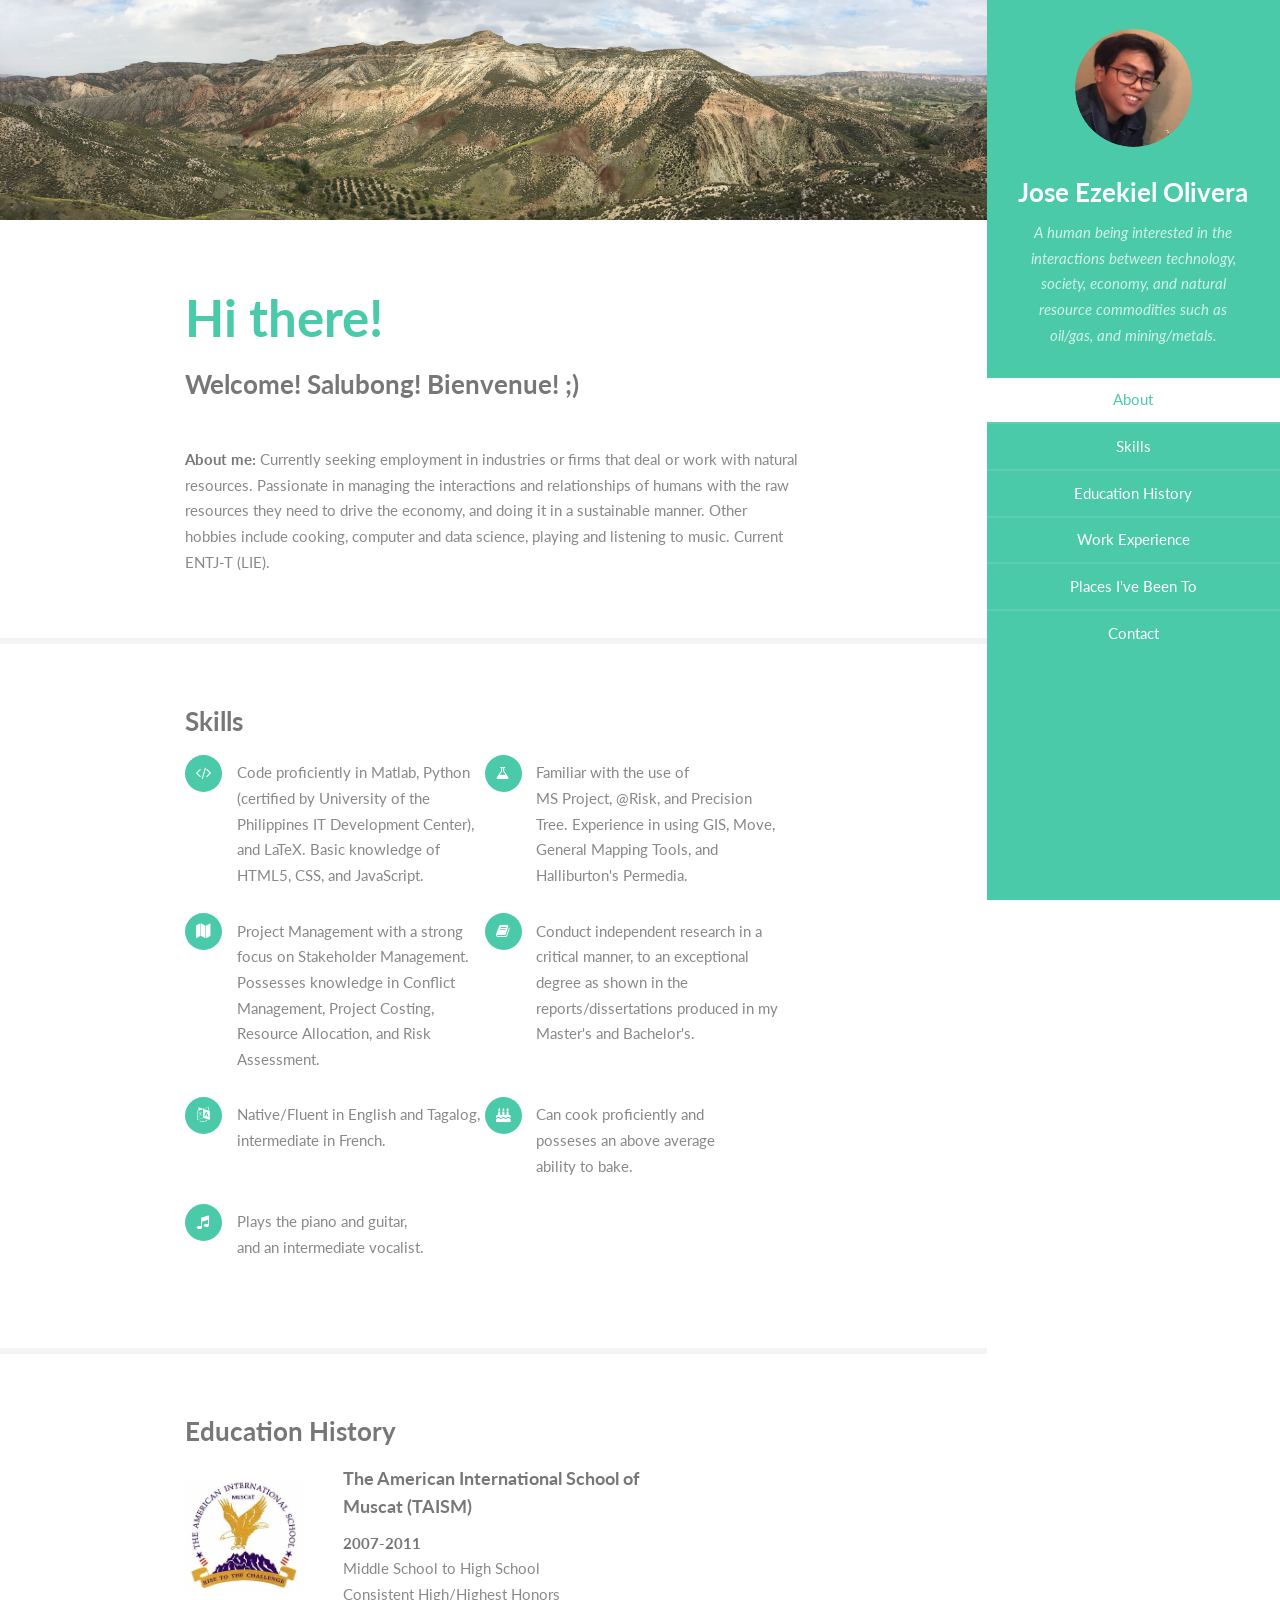
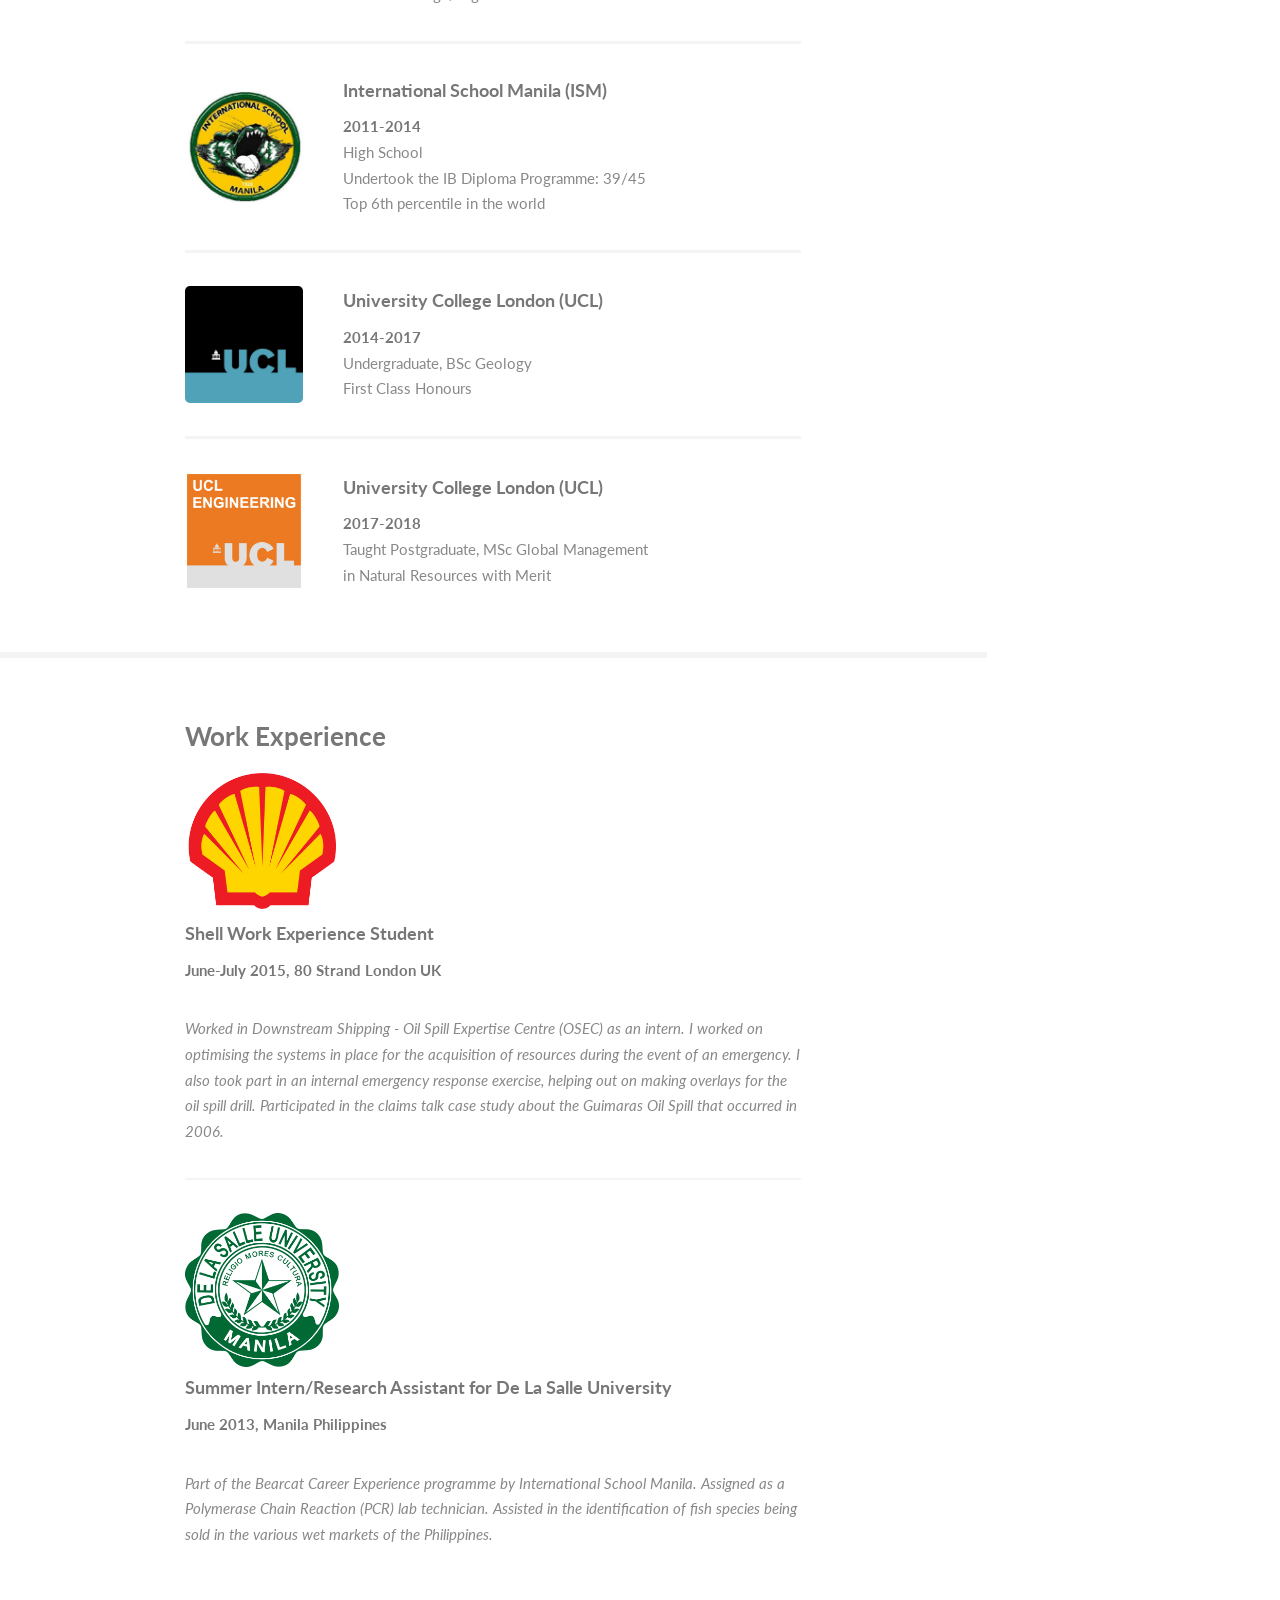
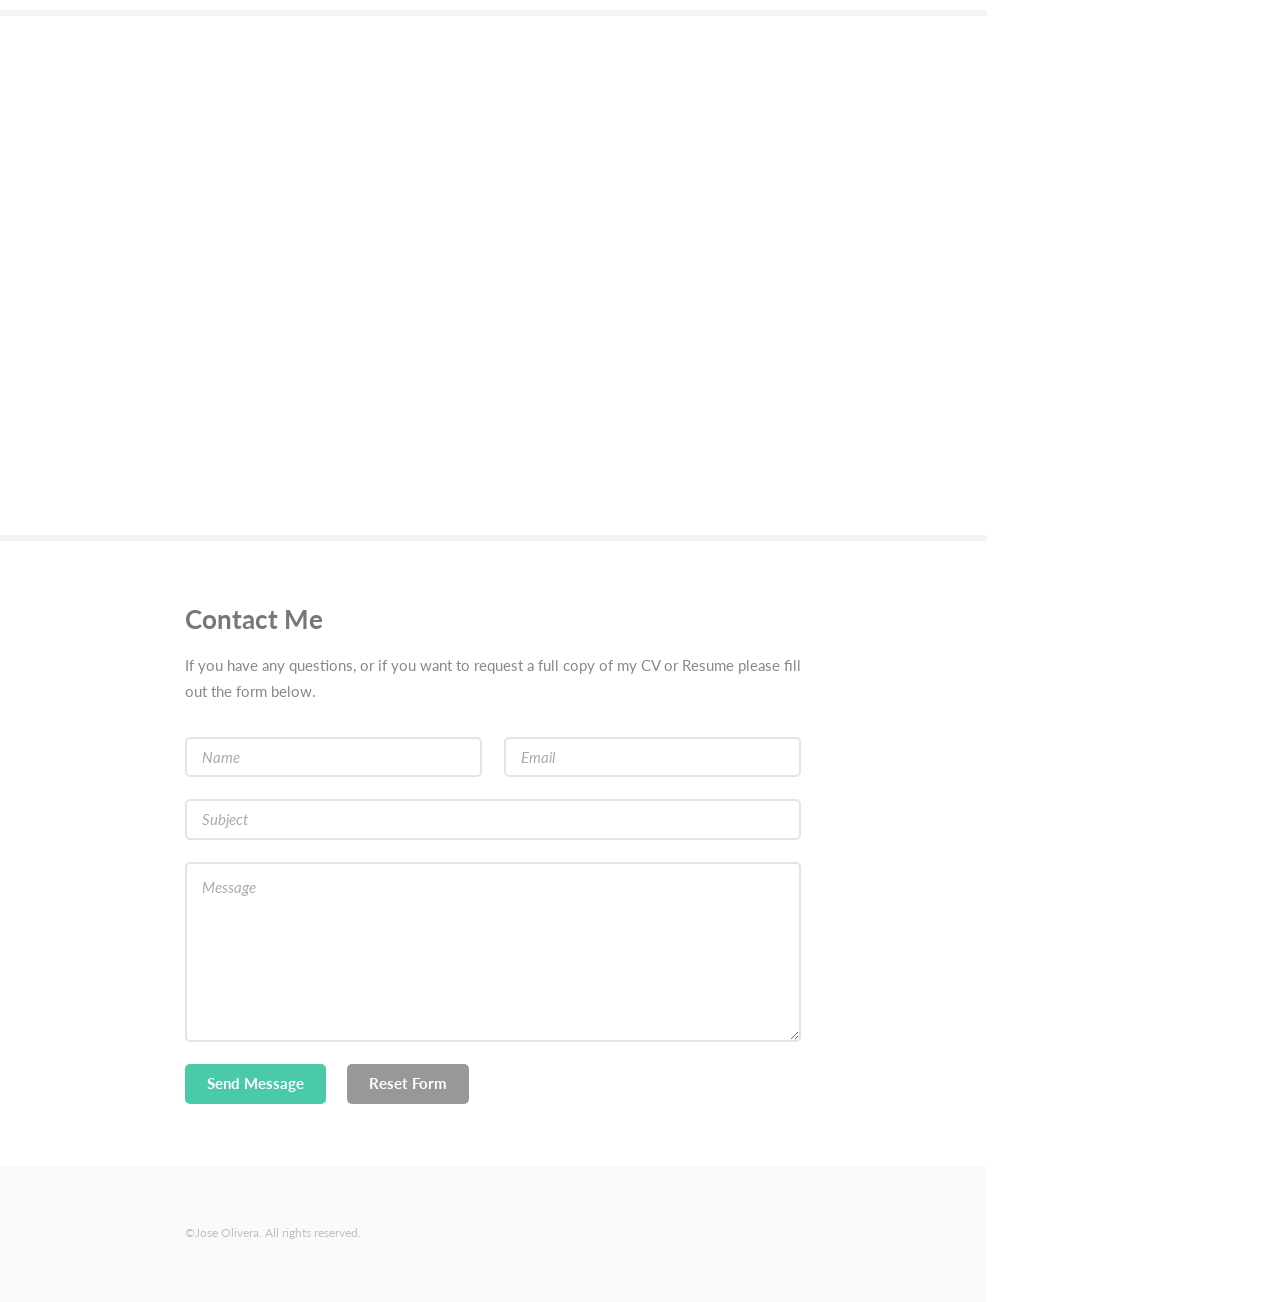
<file: index.html>
<!DOCTYPE HTML>
<!--
	AYY LMAO
	by Jose E. Olivera
-->
<html>
	<head>
		<!--I hope no one read this dumpsterfire - redirect users to the https version of the website.-->

  		<script type="text/javascript">
		    var enforce = "jeolivera.github.io";
		    if ((enforce == window.location.host) && (window.location.protocol != "https:"))
		      window.location.protocol = "https";
		</script>

		<title>Jose Olivera</title>
		<meta charset="utf-8" />
		<meta name="viewport" content="width=device-width, initial-scale=1" />
		<!--[if lte IE 8]><script src="assets/js/ie/html5shiv.js"></script><![endif]-->
		<link rel="stylesheet" href="assets/css/main.css" />
		<!--[if lte IE 8]><link rel="stylesheet" href="assets/css/ie8.css" /><![endif]-->
		<link rel="canonical" href="https://jeolivera.github.io" />
		<link rel="apple-touch-icon" sizes="57x57" href="/images/apple-touch-icon-57x57.png?v=6">
		<link rel="apple-touch-icon" sizes="60x60" href="/images/apple-touch-icon-60x60.png?v=6">
		<link rel="apple-touch-icon" sizes="72x72" href="/images/apple-touch-icon-72x72.png?v=6">
		<link rel="apple-touch-icon" sizes="76x76" href="/images/apple-touch-icon-76x76.png?v=6">
		<link rel="apple-touch-icon" sizes="114x114" href="/images/apple-touch-icon-114x114.png?v=6">
		<link rel="apple-touch-icon" sizes="120x120" href="/images/apple-touch-icon-120x120.png?v=6">
		<link rel="apple-touch-icon" sizes="144x144" href="/images/apple-touch-icon-144x144.png?v=6">
		<link rel="apple-touch-icon" sizes="152x152" href="/images/apple-touch-icon-152x152.png?v=6">
		<link rel="apple-touch-icon" sizes="180x180" href="/images/apple-touch-icon-180x180.png?v=6">
		<link rel="icon" type="image/png" href="/images/favicon-32x32.png?v=6" sizes="32x32">
		<link rel="icon" type="image/png" href="/images/favicon-194x194.png?v=6" sizes="194x194">
		<link rel="icon" type="image/png" href="/images/favicon-96x96.png?v=6" sizes="96x96">
		<link rel="icon" type="image/png" href="/images/android-chrome-192x192.png?v=6" sizes="192x192">
		<link rel="icon" type="image/png" href="/images/favicon-16x16.png?v=6" sizes="16x16">
		<link rel="manifest" href="/images/manifest.json?v=6">
		<link rel="shortcut icon" href="/images/favicon.ico?v=6">
		<meta name="msapplication-TileColor" content="#4acaa8">
		<meta name="msapplication-TileImage" content="/images/mstile-144x144.png?v=6">
		<meta name="msapplication-config" content="/images/browserconfig.xml?v=6">
		<meta name="theme-color" content="#4acaa8">
	</head>
	<body>

		<!-- Header -->
			<section id="header">
				<header>
					<span class="image avatar"><img src="images/avatar.jpg" alt="" /></span>
					<h1 id="logo"><a href="#top">Jose Ezekiel Olivera</a></h1>
					<p>A human being interested in the interactions between technology, society, economy, and natural resource commodities such as oil/gas, and mining/metals.<br />
					</p>
				</header>
				<nav id="nav">
					<ul>
						<li><a href="#one" class="active">About</a></li>
						<li><a href="#two">Skills</a></li>
						<li><a href="#three">Education History</a></li>
						<li><a href="#four">Work Experience</a></li>
						<li><a href="#five">Places I've Been To</a></li>
						<li><a href="#six">Contact</a></li>
					</ul>
				</nav>
			</section>

		<!-- Wrapper -->
			<div id="wrapper">

				<!-- Main -->
					<div id="main">

						<!-- One -->
							<section id="one">
								<div class="container">
									<header class="major">
										<h2>Hi there!</h2>
										<p>Welcome! Salubong! Bienvenue! ;)</p>
									</header>
									<p><strong>About me:</strong> Currently seeking employment in industries or firms that deal or work with natural resources.  Passionate in managing the interactions and relationships of humans with the raw resources they need to drive the economy, and doing it in a sustainable manner. Other hobbies include cooking, computer and data science, playing and listening to music. Current ENTJ-T (LIE).</p>
									<p>
								</div>
							</section>

						<!-- Two -->
							<section id="two">
								<div class="container">
									<h3>Skills</h3>
									<ul class="feature-icons">
										<li class="fa-code">Code proficiently in Matlab, Python (certified by University of the Philippines IT Development Center), and LaTeX. Basic knowledge of HTML5, CSS, and JavaScript.</li>
										<li class="fa-flask">Familiar with the use of <br/> MS Project, @Risk, and Precision Tree. Experience in using GIS, Move, General Mapping Tools, and Halliburton's Permedia.</li>
										<li class="fa-map">Project Management with a strong focus on Stakeholder Management. <br/> Possesses knowledge in Conflict Management, Project Costing, Resource Allocation, and Risk Assessment. </li>
										<li class="fa-book">Conduct independent research in a critical manner, to an exceptional degree as shown in the reports/dissertations produced in my Master's and Bachelor's. </li>
										<li class="fa-language">Native/Fluent in English and Tagalog, intermediate in French.</li>
										<li class="fa-birthday-cake">Can cook proficiently and <br/> posseses an above average <br/> ability to bake.</li>
										<li class="fa-music">Plays the piano and guitar, <br/> and an intermediate vocalist.</li>
									</ul>
								</div>
							</section>

						<!-- Three -->
							<section id="three">
								<div class="container">
									<h3>Education History</h3>
									<div class="features">
										<article>
											<a href="http://www.taism.com" class="image"><img src="images/pic01.jpg" alt="" /></a>
											<div class="inner">
												<h4>The American International School of Muscat (TAISM)</h4>
												<p><b>2007-2011</b> </br> Middle School to High School </br>Consistent High/Highest Honors</br> </p>
											</div>
										</article>
										<article>
											<a href="http://www.ismanila.org" class="image"><img src="images/pic02.jpg" alt="" /></a>
											<div class="inner">
												<h4>International School Manila (ISM)</h4>
												<p><b>2011-2014</b> </br> High School</br> Undertook the IB Diploma Programme: 39/45 </br>Top 6th percentile in the world</br> </p>
											</div>
										</article>
										<article>
											<a href="http://www.ucl.ac.uk" class="image"><img src="images/pic03.jpg" alt="" /></a>
											<div class="inner">
												<h4>University College London (UCL)</h4>
												<p><b>2014-2017</b> </br> Undergraduate, BSc Geology </br>First Class Honours </br> </p>
											</div>
										</article>
										<article>
											<a href="http://www.ucl.ac.uk" class="image"><img src="images/pic06.jpg" alt="" /></a>
											<div class="inner">
												<h4>University College London (UCL)</h4>
												<p><b>2017-2018</b> </br> Taught Postgraduate, MSc Global Management in Natural Resources with Merit </p>
											</div>
										</article>
									</div>
								</div>
							</section>

							<!-- Four -->
							<section id="four">
								<div class="container">
									<h3>Work Experience</h3>

									<section>
										<a href="https://www.shell.com/business-customers/trading-and-supply.html" class="image logo"><img src="images/pic04.png" alt="" /></a>
										<h4>Shell Work Experience Student</h4>
										<p><strong>June-July 2015, 80 Strand London UK</strong><p>
										<p><em>Worked in Downstream Shipping - Oil Spill Expertise Centre (OSEC) as an intern. I worked on optimising the systems in place for the acquisition of resources during the event of an emergency. I also took part in an internal emergency response exercise, helping out on making overlays for the oil spill drill. Participated in the claims talk case study about the Guimaras Oil Spill that occurred in 2006.</em></p>
										<hr />
										<a href="https://www.dlsu.edu.ph/" class="image logo"><img src="images/pic05.png" alt="" /></a>
										<h4>Summer Intern/Research Assistant for De La Salle University</h4>
										<p><strong>June 2013, Manila Philippines</strong><p>
										<p><em>Part of the Bearcat Career Experience programme by International School Manila. Assigned as a Polymerase Chain Reaction (PCR) lab technician. Assisted in the identification of fish species being sold in the various wet markets of the Philippines.</em></p>
								</div>
							</section>

							<!-- Five -->
							<section id="five">
								<div class="container">
									<section>
										<style>
										    .google-maps {
										        position: relative;
										        padding-bottom: 70%; // This is the aspect ratio
										        height: 0;
										        overflow: hidden;
										    }
										    .google-maps iframe {
										        position: absolute;
										        top: 0;
										        left: 0;
										        width: 100% !important;
										        height: 100% !important;
										    }
										</style>
										 
										<div class="google-maps">
										    <iframe src="https://www.google.com/maps/d/u/0/embed?mid=z5Yii0SEpVZI.kRXnxaPEW9KE" width="640" height="480"></iframe>
										</div>
										
								</div>
							</section>

						<!-- Six -->
							<section id="six">
								<div class="container">
									<h3>Contact Me</h3>
									<p>If you have any questions, or if you want to request a full copy of my CV or Resume please fill out the form below.</p>
									<form method="post" action="https://formspree.io/jeoli@protonmail.com">
										<div class="row uniform">
											<div class="6u 12u(xsmall)"><input type="text" name="name" id="name" placeholder="Name" /></div>
											<div class="6u 12u(xsmall)"><input type="email" name="email" id="email" placeholder="Email" /></div>
										</div>
										<div class="row uniform">
											<div class="12u"><input type="text" name="subject" id="subject" placeholder="Subject" /></div>
										</div>
										<div class="row uniform">
											<div class="12u"><textarea name="message" id="message" placeholder="Message" rows="6"></textarea></div>
										</div>
										<div class="row uniform">
											<div class="12u">
												<ul class="actions">
													<li><input type="submit" class="special" value="Send Message" /></li>
													<li><input type="reset" value="Reset Form" /></li>
												</ul>
											</div>
										</div>
									</form>
								</div>
							</section>
					</div>

				<!-- Footer -->
					<section id="footer">
						<div class="container">
							<ul class="copyright">
								<li>&copy;Jose Olivera. All rights reserved.</li><!--<li>Aided by: <a href="http://html5up.net">HTML5 UP</a></li> --->
							</ul>
						</div>
					</section>

			</div>

		<!-- Scripts -->
			<script src="assets/js/jquery.min.js"></script>
			<script src="assets/js/jquery.scrollzer.min.js"></script>
			<script src="assets/js/jquery.scrolly.min.js"></script>
			<script src="assets/js/skel.min.js"></script>
			<script src="assets/js/util.js"></script>
			<!--[if lte IE 8]><script src="assets/js/ie/respond.min.js"></script><![endif]-->
			<script src="assets/js/main.js"></script>

	</body>
</html>
</file>
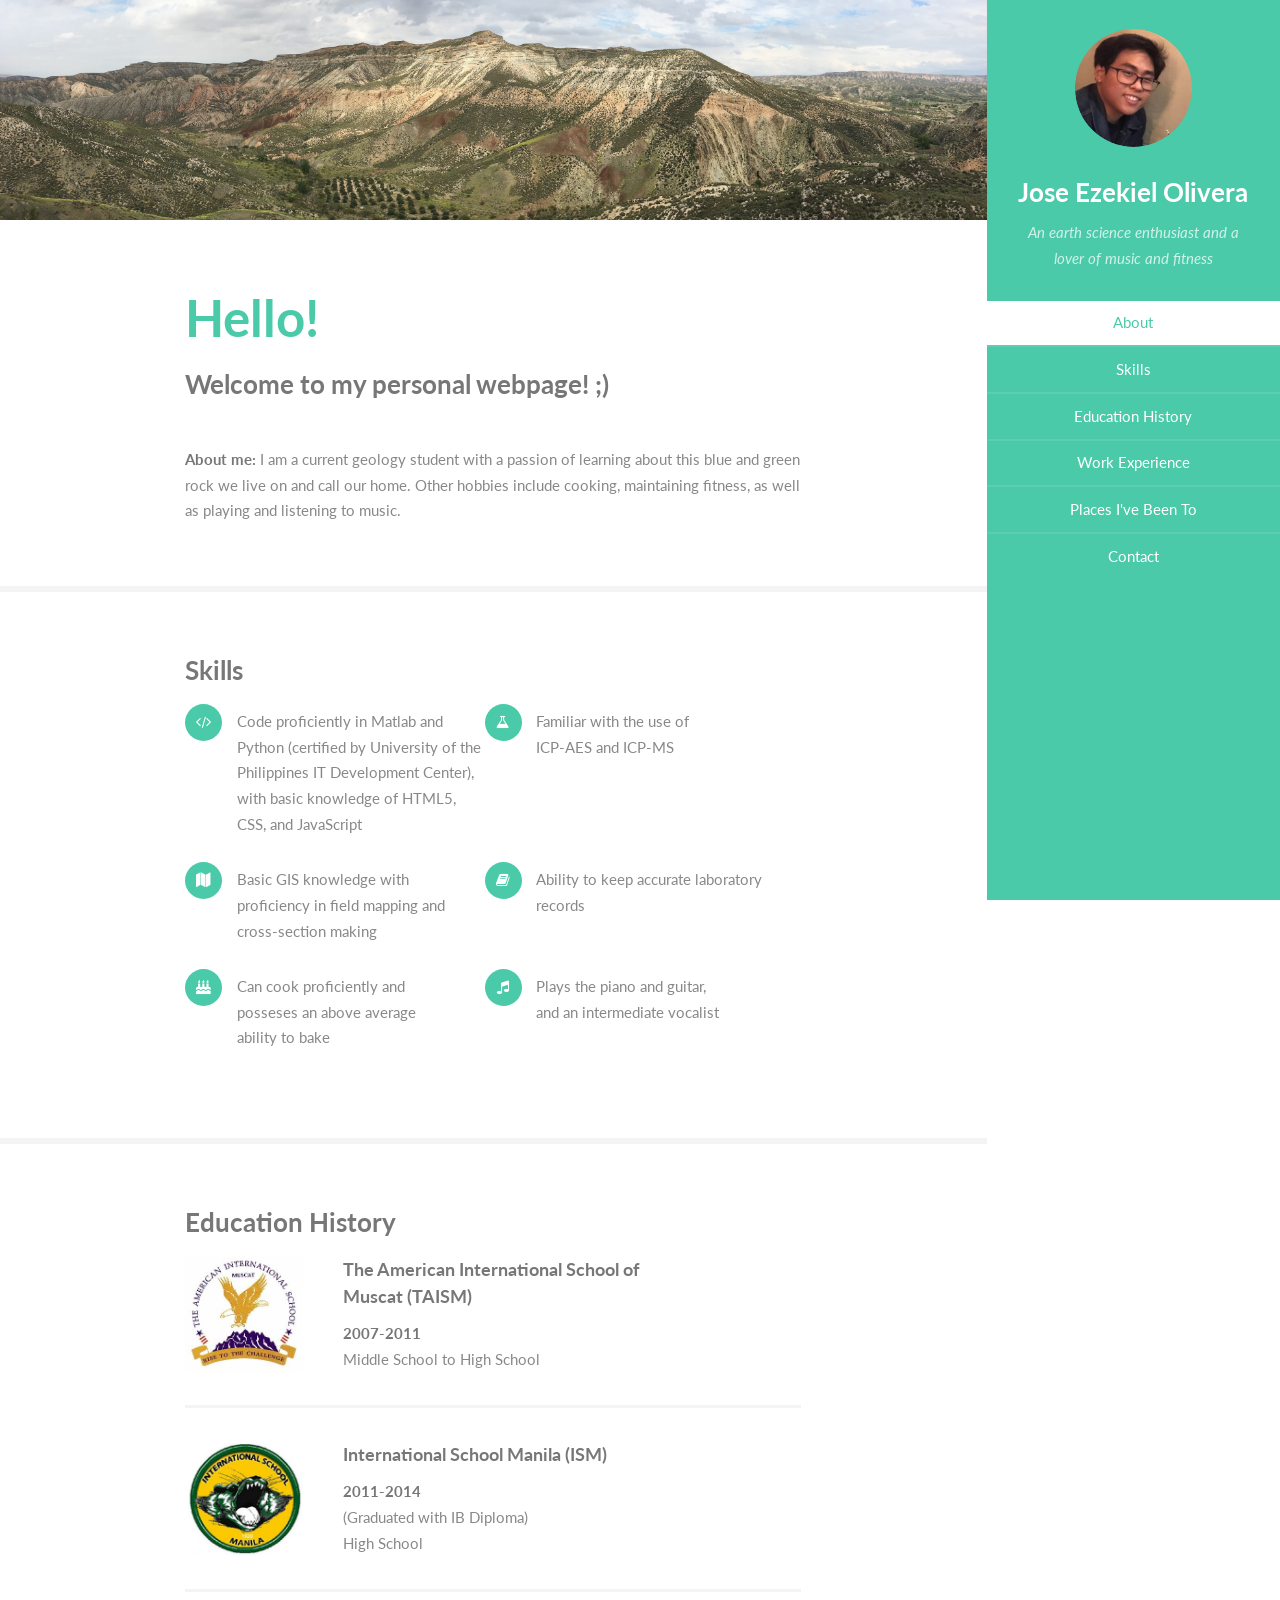
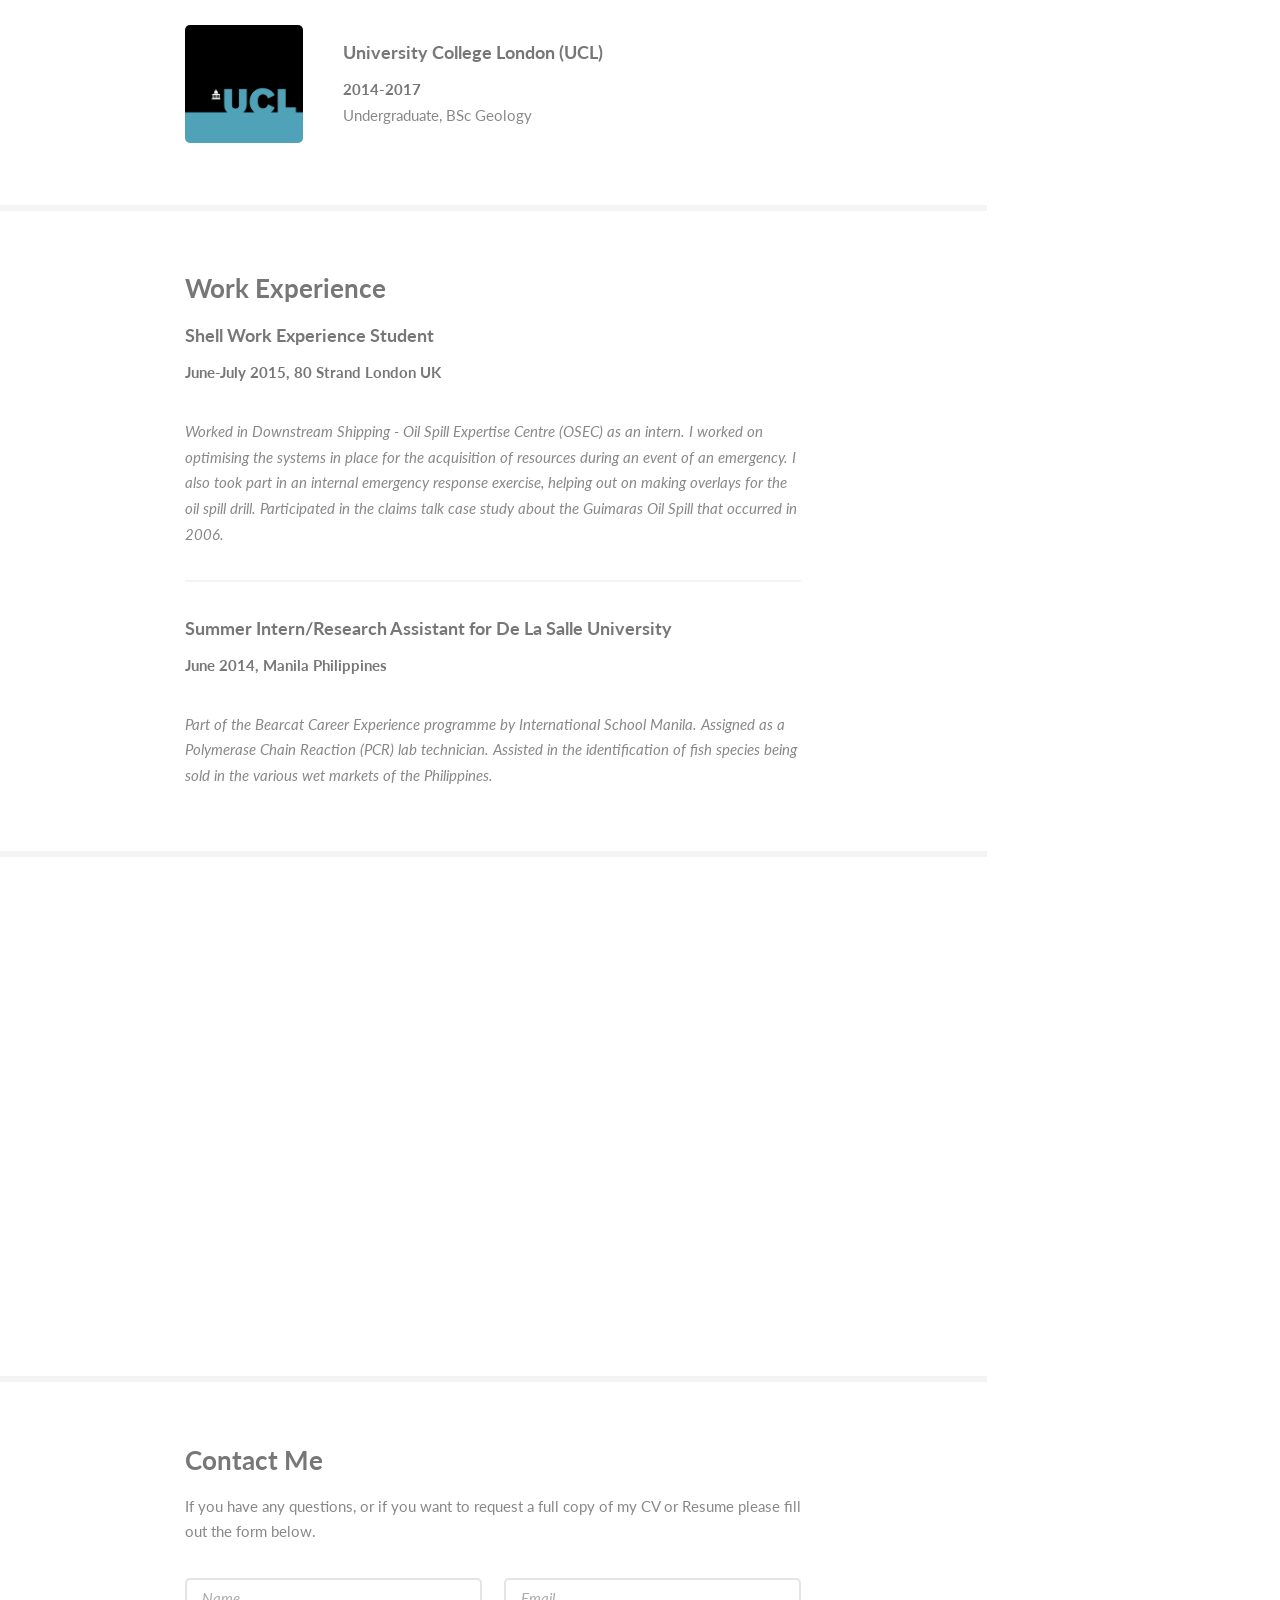
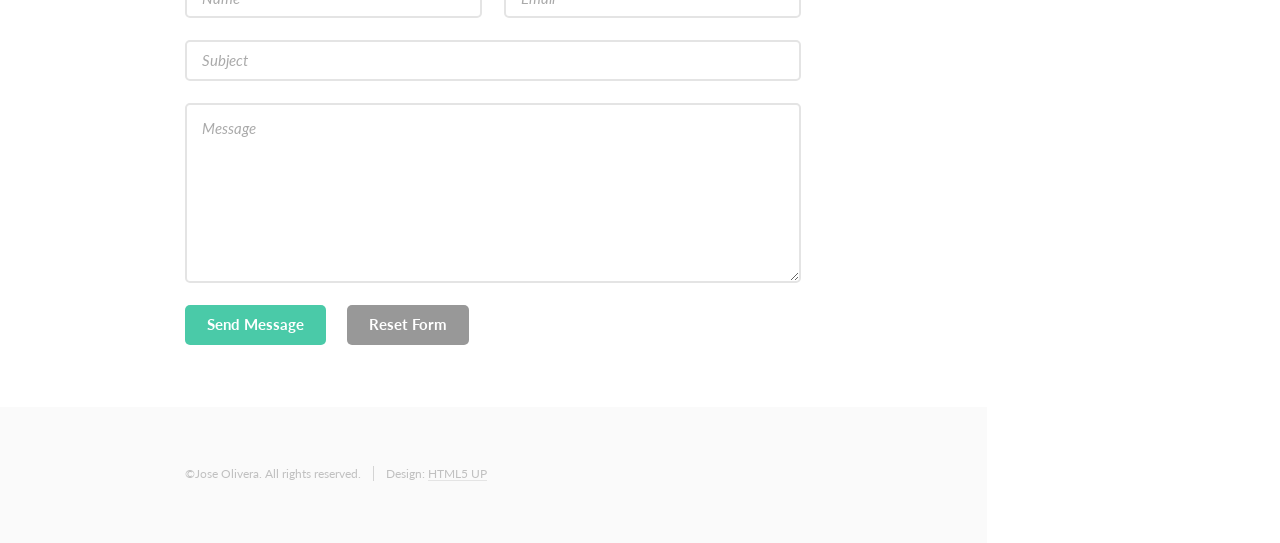
<file: index2.html>
<!DOCTYPE HTML>
<!--
	Read Only by HTML5 UP
	html5up.net | @n33co
	Free for personal and commercial use under the CCA 3.0 license (html5up.net/license)
	Modified for personal use by Jose E. Olivera
-->
<html>
	<head>
		<!--redirect users to the https version of the website.-->

  		<script type="text/javascript">
		    var enforce = "jeolivera.github.io";
		    if ((enforce == window.location.host) && (window.location.protocol != "https:"))
		      window.location.protocol = "https";
		</script>

		<title>Jose Olivera</title>
		<meta charset="utf-8" />
		<meta name="viewport" content="width=device-width, initial-scale=1" />
		<!--[if lte IE 8]><script src="assets/js/ie/html5shiv.js"></script><![endif]-->
		<link rel="stylesheet" href="assets/css/main.css" />
		<!--[if lte IE 8]><link rel="stylesheet" href="assets/css/ie8.css" /><![endif]-->
		<link rel="canonical" href="https://jeolivera.github.io" />
		<link rel="apple-touch-icon" sizes="57x57" href="/images/apple-touch-icon-57x57.png?v=6">
		<link rel="apple-touch-icon" sizes="60x60" href="/images/apple-touch-icon-60x60.png?v=6">
		<link rel="apple-touch-icon" sizes="72x72" href="/images/apple-touch-icon-72x72.png?v=6">
		<link rel="apple-touch-icon" sizes="76x76" href="/images/apple-touch-icon-76x76.png?v=6">
		<link rel="apple-touch-icon" sizes="114x114" href="/images/apple-touch-icon-114x114.png?v=6">
		<link rel="apple-touch-icon" sizes="120x120" href="/images/apple-touch-icon-120x120.png?v=6">
		<link rel="apple-touch-icon" sizes="144x144" href="/images/apple-touch-icon-144x144.png?v=6">
		<link rel="apple-touch-icon" sizes="152x152" href="/images/apple-touch-icon-152x152.png?v=6">
		<link rel="apple-touch-icon" sizes="180x180" href="/images/apple-touch-icon-180x180.png?v=6">
		<link rel="icon" type="image/png" href="/images/favicon-32x32.png?v=6" sizes="32x32">
		<link rel="icon" type="image/png" href="/images/favicon-194x194.png?v=6" sizes="194x194">
		<link rel="icon" type="image/png" href="/images/favicon-96x96.png?v=6" sizes="96x96">
		<link rel="icon" type="image/png" href="/images/android-chrome-192x192.png?v=6" sizes="192x192">
		<link rel="icon" type="image/png" href="/images/favicon-16x16.png?v=6" sizes="16x16">
		<link rel="manifest" href="/images/manifest.json?v=6">
		<link rel="shortcut icon" href="/images/favicon.ico?v=6">
		<meta name="msapplication-TileColor" content="#4acaa8">
		<meta name="msapplication-TileImage" content="/images/mstile-144x144.png?v=6">
		<meta name="msapplication-config" content="/images/browserconfig.xml?v=6">
		<meta name="theme-color" content="#4acaa8">
	</head>
	<body>

		<!-- Header -->
			<section id="header">
				<header>
					<span class="image avatar"><img src="images/avatar.jpg" alt="" /></span>
					<h1 id="logo"><a href="#top">Jose Ezekiel Olivera</a></h1>
					<p>An earth science enthusiast and a lover of music and fitness<br />
					</p>
				</header>
				<nav id="nav">
					<ul>
						<li><a href="#one" class="active">About</a></li>
						<li><a href="#two">Skills</a></li>
						<li><a href="#three">Education History</a></li>
						<li><a href="#four">Work Experience</a></li>
						<li><a href="#five">Places I've Been To</a></li>
						<li><a href="#six">Contact</a></li>
					</ul>
				</nav>
			</section>

		<!-- Wrapper -->
			<div id="wrapper">

				<!-- Main -->
					<div id="main">

						<!-- One -->
							<section id="one">
								<div class="container">
									<header class="major">
										<h2>Hello!</h2>
										<p>Welcome to my personal webpage! ;)</p>
									</header>
									<p><strong>About me:</strong> I am a current geology student with a passion of learning about this blue and green rock we live on and call our home. Other hobbies include cooking, maintaining fitness, as well as playing and listening to music.</p>
									<p>
								</div>
							</section>

						<!-- Two -->
							<section id="two">
								<div class="container">
									<h3>Skills</h3>
									<ul class="feature-icons">
										<li class="fa-code">Code proficiently in Matlab and Python (certified by University of the Philippines IT Development Center), with basic knowledge of HTML5, CSS, and JavaScript</li>
										<li class="fa-flask">Familiar with the use of <br/> ICP-AES and ICP-MS</li>
										<li class="fa-map">Basic GIS knowledge with <br/> proficiency in field mapping and <br/> cross-section making</li>
										<li class="fa-book">Ability to keep accurate laboratory records</li>
										<li class="fa-birthday-cake">Can cook proficiently and <br/> posseses an above average <br/> ability to bake</li>
										<li class="fa-music">Plays the piano and guitar, <br/> and an intermediate vocalist</li>
									</ul>
								</div>
							</section>

						<!-- Three -->
							<section id="three">
								<div class="container">
									<h3>Education History</h3>
									<div class="features">
										<article>
											<a href="http://www.taism.com" class="image"><img src="images/pic01.jpg" alt="" /></a>
											<div class="inner">
												<h4>The American International School of Muscat (TAISM)</h4>
												<p><b>2007-2011</b> </br> Middle School to High School</p>
											</div>
										</article>
										<article>
											<a href="http://www.ismanila.org" class="image"><img src="images/pic02.jpg" alt="" /></a>
											<div class="inner">
												<h4>International School Manila (ISM)</h4>
												<p><b>2011-2014</b> </br> (Graduated with IB Diploma) </br> High School</p>
											</div>
										</article>
										<article>
											<a href="http://www.ucl.ac.uk" class="image"><img src="images/pic03.jpg" alt="" /></a>
											<div class="inner">
												<h4>University College London (UCL)</h4>
												<p><b>2014-2017</b> </br> Undergraduate, BSc Geology</p>
											</div>
										</article>
									</div>
								</div>
							</section>

							<!-- Four -->
							<section id="four">
								<div class="container">
									<h3>Work Experience</h3>

									<section>
										<h4>Shell Work Experience Student</h4>
										<p><strong>June-July 2015, 80 Strand London UK</strong><p>
										<p><em>Worked in Downstream Shipping - Oil Spill Expertise Centre (OSEC) as an intern. I worked on optimising the systems in place for the acquisition of resources during an event of an emergency. I also took part in an internal emergency response exercise, helping out on making overlays for the oil spill drill. Participated in the claims talk case study about the Guimaras Oil Spill that occurred in 2006.</em></p>
										<hr />
										<h4>Summer Intern/Research Assistant for De La Salle University</h4>
										<p><strong>June 2014, Manila Philippines</strong><p>
										<p><em>Part of the Bearcat Career Experience programme by International School Manila. Assigned as a Polymerase Chain Reaction (PCR) lab technician. Assisted in the identification of fish species being sold in the various wet markets of the Philippines.</em></p>
										
								</div>
							</section>

							<!-- Five -->
							<section id="five">
								<div class="container">
									<section>
										<style>
										    .google-maps {
										        position: relative;
										        padding-bottom: 70%; // This is the aspect ratio
										        height: 0;
										        overflow: hidden;
										    }
										    .google-maps iframe {
										        position: absolute;
										        top: 0;
										        left: 0;
										        width: 100% !important;
										        height: 100% !important;
										    }
										</style>
										 
										<div class="google-maps">
										    <iframe src="https://www.google.com/maps/d/u/0/embed?mid=z5Yii0SEpVZI.kRXnxaPEW9KE" width="640" height="480"></iframe>
										</div>
										
								</div>
							</section>

						<!-- Six -->
							<section id="six">
								<div class="container">
									<h3>Contact Me</h3>
									<p>If you have any questions, or if you want to request a full copy of my CV or Resume please fill out the form below.</p>
									<form method="post" action="https://formspree.io/jose_olivera96@outlook.com">
										<div class="row uniform">
											<div class="6u 12u(xsmall)"><input type="text" name="name" id="name" placeholder="Name" /></div>
											<div class="6u 12u(xsmall)"><input type="email" name="email" id="email" placeholder="Email" /></div>
										</div>
										<div class="row uniform">
											<div class="12u"><input type="text" name="subject" id="subject" placeholder="Subject" /></div>
										</div>
										<div class="row uniform">
											<div class="12u"><textarea name="message" id="message" placeholder="Message" rows="6"></textarea></div>
										</div>
										<div class="row uniform">
											<div class="12u">
												<ul class="actions">
													<li><input type="submit" class="special" value="Send Message" /></li>
													<li><input type="reset" value="Reset Form" /></li>
												</ul>
											</div>
										</div>
									</form>
								</div>
							</section>
					</div>

				<!-- Footer -->
					<section id="footer">
						<div class="container">
							<ul class="copyright">
								<li>&copy;Jose Olivera. All rights reserved.</li><li>Design: <a href="http://html5up.net">HTML5 UP</a></li>
							</ul>
						</div>
					</section>

			</div>

		<!-- Scripts -->
			<script src="assets/js/jquery.min.js"></script>
			<script src="assets/js/jquery.scrollzer.min.js"></script>
			<script src="assets/js/jquery.scrolly.min.js"></script>
			<script src="assets/js/skel.min.js"></script>
			<script src="assets/js/util.js"></script>
			<!--[if lte IE 8]><script src="assets/js/ie/respond.min.js"></script><![endif]-->
			<script src="assets/js/main.js"></script>

	</body>
</html>
</file>
<file: assets/css/ie8.css>
/* Basic */

	code,
	input[type="text"],
	input[type="password"],
	input[type="email"],
	select,
	textarea,
	.box,
	.image,
	.image img,
	input[type="submit"],
	input[type="reset"],
	input[type="button"],
	.button {
		position: relative;
		-ms-behavior: url("assets/js/ie/PIE.htc");
	}

/* Form */

	input[type="text"],
	input[type="password"],
	input[type="email"],
	select {
		line-height: 2.75em;
	}

	input[type="checkbox"],
	input[type="radio"] {
		-moz-appearance: normal;
		-webkit-appearance: normal;
		-ms-appearance: normal;
		appearance: normal;
	}

		input[type="checkbox"] + label,
		input[type="radio"] + label {
			padding: 0 0 0 1.5em;
		}

			input[type="checkbox"] + label:before,
			input[type="radio"] + label:before {
				display: none;
			}

/* Button */

	input[type="submit"].alt,
	input[type="reset"].alt,
	input[type="button"].alt,
	.button.alt {
		border: solid 2px #e4e4e4;
	}
</file>
<file: assets/css/main.css>
@import url("font-awesome.min.css");
@import url("https://fonts.googleapis.com/css?family=Lato:400,400italic,700,700italic|Source+Code+Pro:400");

/* Reset */

	html, body, div, span, applet, object, iframe, h1, h2, h3, h4, h5, h6, p, blockquote, pre, a, abbr, acronym, address, big, cite, code, del, dfn, em, img, ins, kbd, q, s, samp, small, strike, strong, sub, sup, tt, var, b, u, i, center, dl, dt, dd, ol, ul, li, fieldset, form, label, legend, table, caption, tbody, tfoot, thead, tr, th, td, article, aside, canvas, details, embed, figure, figcaption, footer, header, hgroup, menu, nav, output, ruby, section, summary, time, mark, audio, video {
		margin: 0;
		padding: 0;
		border: 0;
		font-size: 100%;
		font: inherit;
		vertical-align: baseline;
	}

	article, aside, details, figcaption, figure, footer, header, hgroup, menu, nav, section {
		display: block;
	}

	body {
		line-height: 1;
	}

	ol, ul {
		list-style: none;
	}

	blockquote, q {
		quotes: none;
	}

	blockquote:before, blockquote:after, q:before, q:after {
		content: '';
		content: none;
	}

	table {
		border-collapse: collapse;
		border-spacing: 0;
	}

	body {
		-webkit-text-size-adjust: none;
	}

/* Box Model */

	*, *:before, *:after {
		-moz-box-sizing: border-box;
		-webkit-box-sizing: border-box;
		box-sizing: border-box;
	}

/* Containers */

	.container {
		margin-left: auto;
		margin-right: auto;
	}

	.container.\31 25\25 {
		width: 100%;
		max-width: 56.25em;
		min-width: 45em;
	}

	.container.\37 5\25 {
		width: 33.75em;
	}

	.container.\35 0\25 {
		width: 22.5em;
	}

	.container.\32 5\25 {
		width: 11.25em;
	}

	.container {
		width: 45em;
	}

	@media screen and (max-width: 1680px) {

		.container.\31 25\25 {
			width: 100%;
			max-width: 56.25em;
			min-width: 45em;
		}

		.container.\37 5\25 {
			width: 33.75em;
		}

		.container.\35 0\25 {
			width: 22.5em;
		}

		.container.\32 5\25 {
			width: 11.25em;
		}

		.container {
			width: 45em;
		}

	}

	@media screen and (max-width: 1280px) {

		.container.\31 25\25 {
			width: 100%;
			max-width: 52.5em;
			min-width: 42em;
		}

		.container.\37 5\25 {
			width: 31.5em;
		}

		.container.\35 0\25 {
			width: 21em;
		}

		.container.\32 5\25 {
			width: 10.5em;
		}

		.container {
			width: 42em;
		}

	}

	@media screen and (max-width: 1024px) {

		.container.\31 25\25 {
			width: 100%;
			max-width: 106.25%;
			min-width: 85%;
		}

		.container.\37 5\25 {
			width: 63.75%;
		}

		.container.\35 0\25 {
			width: 42.5%;
		}

		.container.\32 5\25 {
			width: 21.25%;
		}

		.container {
			width: 85% !important;
		}

	}

	@media screen and (max-width: 736px) {

		.container.\31 25\25 {
			width: 100%;
			max-width: 112.5%;
			min-width: 90%;
		}

		.container.\37 5\25 {
			width: 67.5%;
		}

		.container.\35 0\25 {
			width: 45%;
		}

		.container.\32 5\25 {
			width: 22.5%;
		}

		.container {
			width: 90% !important;
		}

	}

	@media screen and (max-width: 480px) {

		.container.\31 25\25 {
			width: 100%;
			max-width: 112.5%;
			min-width: 90%;
		}

		.container.\37 5\25 {
			width: 67.5%;
		}

		.container.\35 0\25 {
			width: 45%;
		}

		.container.\32 5\25 {
			width: 22.5%;
		}

		.container {
			width: 90% !important;
		}

	}

/* Grid */

	.row {
		border-bottom: solid 1px transparent;
		-moz-box-sizing: border-box;
		-webkit-box-sizing: border-box;
		box-sizing: border-box;
	}

	.row > * {
		float: left;
		-moz-box-sizing: border-box;
		-webkit-box-sizing: border-box;
		box-sizing: border-box;
	}

	.row:after, .row:before {
		content: '';
		display: block;
		clear: both;
		height: 0;
	}

	.row.uniform > * > :first-child {
		margin-top: 0;
	}

	.row.uniform > * > :last-child {
		margin-bottom: 0;
	}

	.row.\30 \25 > * {
		padding: 0 0 0 0em;
	}

	.row.\30 \25 {
		margin: 0 0 -1px 0em;
	}

	.row.uniform.\30 \25 > * {
		padding: 0em 0 0 0em;
	}

	.row.uniform.\30 \25 {
		margin: 0em 0 -1px 0em;
	}

	.row > * {
		padding: 0 0 0 2em;
	}

	.row {
		margin: 0 0 -1px -2em;
	}

	.row.uniform > * {
		padding: 2em 0 0 2em;
	}

	.row.uniform {
		margin: -2em 0 -1px -2em;
	}

	.row.\32 00\25 > * {
		padding: 0 0 0 4em;
	}

	.row.\32 00\25 {
		margin: 0 0 -1px -4em;
	}

	.row.uniform.\32 00\25 > * {
		padding: 4em 0 0 4em;
	}

	.row.uniform.\32 00\25 {
		margin: -4em 0 -1px -4em;
	}

	.row.\31 50\25 > * {
		padding: 0 0 0 3em;
	}

	.row.\31 50\25 {
		margin: 0 0 -1px -3em;
	}

	.row.uniform.\31 50\25 > * {
		padding: 3em 0 0 3em;
	}

	.row.uniform.\31 50\25 {
		margin: -3em 0 -1px -3em;
	}

	.row.\35 0\25 > * {
		padding: 0 0 0 1em;
	}

	.row.\35 0\25 {
		margin: 0 0 -1px -1em;
	}

	.row.uniform.\35 0\25 > * {
		padding: 1em 0 0 1em;
	}

	.row.uniform.\35 0\25 {
		margin: -1em 0 -1px -1em;
	}

	.row.\32 5\25 > * {
		padding: 0 0 0 0.5em;
	}

	.row.\32 5\25 {
		margin: 0 0 -1px -0.5em;
	}

	.row.uniform.\32 5\25 > * {
		padding: 0.5em 0 0 0.5em;
	}

	.row.uniform.\32 5\25 {
		margin: -0.5em 0 -1px -0.5em;
	}

	.\31 2u, .\31 2u\24 {
		width: 100%;
		clear: none;
		margin-left: 0;
	}

	.\31 1u, .\31 1u\24 {
		width: 91.6666666667%;
		clear: none;
		margin-left: 0;
	}

	.\31 0u, .\31 0u\24 {
		width: 83.3333333333%;
		clear: none;
		margin-left: 0;
	}

	.\39 u, .\39 u\24 {
		width: 75%;
		clear: none;
		margin-left: 0;
	}

	.\38 u, .\38 u\24 {
		width: 66.6666666667%;
		clear: none;
		margin-left: 0;
	}

	.\37 u, .\37 u\24 {
		width: 58.3333333333%;
		clear: none;
		margin-left: 0;
	}

	.\36 u, .\36 u\24 {
		width: 50%;
		clear: none;
		margin-left: 0;
	}

	.\35 u, .\35 u\24 {
		width: 41.6666666667%;
		clear: none;
		margin-left: 0;
	}

	.\34 u, .\34 u\24 {
		width: 33.3333333333%;
		clear: none;
		margin-left: 0;
	}

	.\33 u, .\33 u\24 {
		width: 25%;
		clear: none;
		margin-left: 0;
	}

	.\32 u, .\32 u\24 {
		width: 16.6666666667%;
		clear: none;
		margin-left: 0;
	}

	.\31 u, .\31 u\24 {
		width: 8.3333333333%;
		clear: none;
		margin-left: 0;
	}

	.\31 2u\24 + *,
	.\31 1u\24 + *,
	.\31 0u\24 + *,
	.\39 u\24 + *,
	.\38 u\24 + *,
	.\37 u\24 + *,
	.\36 u\24 + *,
	.\35 u\24 + *,
	.\34 u\24 + *,
	.\33 u\24 + *,
	.\32 u\24 + *,
	.\31 u\24 + * {
		clear: left;
	}

	.\-11u {
		margin-left: 91.66667%;
	}

	.\-10u {
		margin-left: 83.33333%;
	}

	.\-9u {
		margin-left: 75%;
	}

	.\-8u {
		margin-left: 66.66667%;
	}

	.\-7u {
		margin-left: 58.33333%;
	}

	.\-6u {
		margin-left: 50%;
	}

	.\-5u {
		margin-left: 41.66667%;
	}

	.\-4u {
		margin-left: 33.33333%;
	}

	.\-3u {
		margin-left: 25%;
	}

	.\-2u {
		margin-left: 16.66667%;
	}

	.\-1u {
		margin-left: 8.33333%;
	}

	@media screen and (max-width: 1680px) {

		.row > * {
			padding: 0 0 0 2em;
		}

		.row {
			margin: 0 0 -1px -2em;
		}

		.row.uniform > * {
			padding: 2em 0 0 2em;
		}

		.row.uniform {
			margin: -2em 0 -1px -2em;
		}

		.row.\32 00\25 > * {
			padding: 0 0 0 4em;
		}

		.row.\32 00\25 {
			margin: 0 0 -1px -4em;
		}

		.row.uniform.\32 00\25 > * {
			padding: 4em 0 0 4em;
		}

		.row.uniform.\32 00\25 {
			margin: -4em 0 -1px -4em;
		}

		.row.\31 50\25 > * {
			padding: 0 0 0 3em;
		}

		.row.\31 50\25 {
			margin: 0 0 -1px -3em;
		}

		.row.uniform.\31 50\25 > * {
			padding: 3em 0 0 3em;
		}

		.row.uniform.\31 50\25 {
			margin: -3em 0 -1px -3em;
		}

		.row.\35 0\25 > * {
			padding: 0 0 0 1em;
		}

		.row.\35 0\25 {
			margin: 0 0 -1px -1em;
		}

		.row.uniform.\35 0\25 > * {
			padding: 1em 0 0 1em;
		}

		.row.uniform.\35 0\25 {
			margin: -1em 0 -1px -1em;
		}

		.row.\32 5\25 > * {
			padding: 0 0 0 0.5em;
		}

		.row.\32 5\25 {
			margin: 0 0 -1px -0.5em;
		}

		.row.uniform.\32 5\25 > * {
			padding: 0.5em 0 0 0.5em;
		}

		.row.uniform.\32 5\25 {
			margin: -0.5em 0 -1px -0.5em;
		}

		.\31 2u\28xlarge\29, .\31 2u\24\28xlarge\29 {
			width: 100%;
			clear: none;
			margin-left: 0;
		}

		.\31 1u\28xlarge\29, .\31 1u\24\28xlarge\29 {
			width: 91.6666666667%;
			clear: none;
			margin-left: 0;
		}

		.\31 0u\28xlarge\29, .\31 0u\24\28xlarge\29 {
			width: 83.3333333333%;
			clear: none;
			margin-left: 0;
		}

		.\39 u\28xlarge\29, .\39 u\24\28xlarge\29 {
			width: 75%;
			clear: none;
			margin-left: 0;
		}

		.\38 u\28xlarge\29, .\38 u\24\28xlarge\29 {
			width: 66.6666666667%;
			clear: none;
			margin-left: 0;
		}

		.\37 u\28xlarge\29, .\37 u\24\28xlarge\29 {
			width: 58.3333333333%;
			clear: none;
			margin-left: 0;
		}

		.\36 u\28xlarge\29, .\36 u\24\28xlarge\29 {
			width: 50%;
			clear: none;
			margin-left: 0;
		}

		.\35 u\28xlarge\29, .\35 u\24\28xlarge\29 {
			width: 41.6666666667%;
			clear: none;
			margin-left: 0;
		}

		.\34 u\28xlarge\29, .\34 u\24\28xlarge\29 {
			width: 33.3333333333%;
			clear: none;
			margin-left: 0;
		}

		.\33 u\28xlarge\29, .\33 u\24\28xlarge\29 {
			width: 25%;
			clear: none;
			margin-left: 0;
		}

		.\32 u\28xlarge\29, .\32 u\24\28xlarge\29 {
			width: 16.6666666667%;
			clear: none;
			margin-left: 0;
		}

		.\31 u\28xlarge\29, .\31 u\24\28xlarge\29 {
			width: 8.3333333333%;
			clear: none;
			margin-left: 0;
		}

		.\31 2u\24\28xlarge\29 + *,
		.\31 1u\24\28xlarge\29 + *,
		.\31 0u\24\28xlarge\29 + *,
		.\39 u\24\28xlarge\29 + *,
		.\38 u\24\28xlarge\29 + *,
		.\37 u\24\28xlarge\29 + *,
		.\36 u\24\28xlarge\29 + *,
		.\35 u\24\28xlarge\29 + *,
		.\34 u\24\28xlarge\29 + *,
		.\33 u\24\28xlarge\29 + *,
		.\32 u\24\28xlarge\29 + *,
		.\31 u\24\28xlarge\29 + * {
			clear: left;
		}

		.\-11u\28xlarge\29 {
			margin-left: 91.66667%;
		}

		.\-10u\28xlarge\29 {
			margin-left: 83.33333%;
		}

		.\-9u\28xlarge\29 {
			margin-left: 75%;
		}

		.\-8u\28xlarge\29 {
			margin-left: 66.66667%;
		}

		.\-7u\28xlarge\29 {
			margin-left: 58.33333%;
		}

		.\-6u\28xlarge\29 {
			margin-left: 50%;
		}

		.\-5u\28xlarge\29 {
			margin-left: 41.66667%;
		}

		.\-4u\28xlarge\29 {
			margin-left: 33.33333%;
		}

		.\-3u\28xlarge\29 {
			margin-left: 25%;
		}

		.\-2u\28xlarge\29 {
			margin-left: 16.66667%;
		}

		.\-1u\28xlarge\29 {
			margin-left: 8.33333%;
		}

	}

	@media screen and (max-width: 1280px) {

		.row > * {
			padding: 0 0 0 1.5em;
		}

		.row {
			margin: 0 0 -1px -1.5em;
		}

		.row.uniform > * {
			padding: 1.5em 0 0 1.5em;
		}

		.row.uniform {
			margin: -1.5em 0 -1px -1.5em;
		}

		.row.\32 00\25 > * {
			padding: 0 0 0 3em;
		}

		.row.\32 00\25 {
			margin: 0 0 -1px -3em;
		}

		.row.uniform.\32 00\25 > * {
			padding: 3em 0 0 3em;
		}

		.row.uniform.\32 00\25 {
			margin: -3em 0 -1px -3em;
		}

		.row.\31 50\25 > * {
			padding: 0 0 0 2.25em;
		}

		.row.\31 50\25 {
			margin: 0 0 -1px -2.25em;
		}

		.row.uniform.\31 50\25 > * {
			padding: 2.25em 0 0 2.25em;
		}

		.row.uniform.\31 50\25 {
			margin: -2.25em 0 -1px -2.25em;
		}

		.row.\35 0\25 > * {
			padding: 0 0 0 0.75em;
		}

		.row.\35 0\25 {
			margin: 0 0 -1px -0.75em;
		}

		.row.uniform.\35 0\25 > * {
			padding: 0.75em 0 0 0.75em;
		}

		.row.uniform.\35 0\25 {
			margin: -0.75em 0 -1px -0.75em;
		}

		.row.\32 5\25 > * {
			padding: 0 0 0 0.375em;
		}

		.row.\32 5\25 {
			margin: 0 0 -1px -0.375em;
		}

		.row.uniform.\32 5\25 > * {
			padding: 0.375em 0 0 0.375em;
		}

		.row.uniform.\32 5\25 {
			margin: -0.375em 0 -1px -0.375em;
		}

		.\31 2u\28large\29, .\31 2u\24\28large\29 {
			width: 100%;
			clear: none;
			margin-left: 0;
		}

		.\31 1u\28large\29, .\31 1u\24\28large\29 {
			width: 91.6666666667%;
			clear: none;
			margin-left: 0;
		}

		.\31 0u\28large\29, .\31 0u\24\28large\29 {
			width: 83.3333333333%;
			clear: none;
			margin-left: 0;
		}

		.\39 u\28large\29, .\39 u\24\28large\29 {
			width: 75%;
			clear: none;
			margin-left: 0;
		}

		.\38 u\28large\29, .\38 u\24\28large\29 {
			width: 66.6666666667%;
			clear: none;
			margin-left: 0;
		}

		.\37 u\28large\29, .\37 u\24\28large\29 {
			width: 58.3333333333%;
			clear: none;
			margin-left: 0;
		}

		.\36 u\28large\29, .\36 u\24\28large\29 {
			width: 50%;
			clear: none;
			margin-left: 0;
		}

		.\35 u\28large\29, .\35 u\24\28large\29 {
			width: 41.6666666667%;
			clear: none;
			margin-left: 0;
		}

		.\34 u\28large\29, .\34 u\24\28large\29 {
			width: 33.3333333333%;
			clear: none;
			margin-left: 0;
		}

		.\33 u\28large\29, .\33 u\24\28large\29 {
			width: 25%;
			clear: none;
			margin-left: 0;
		}

		.\32 u\28large\29, .\32 u\24\28large\29 {
			width: 16.6666666667%;
			clear: none;
			margin-left: 0;
		}

		.\31 u\28large\29, .\31 u\24\28large\29 {
			width: 8.3333333333%;
			clear: none;
			margin-left: 0;
		}

		.\31 2u\24\28large\29 + *,
		.\31 1u\24\28large\29 + *,
		.\31 0u\24\28large\29 + *,
		.\39 u\24\28large\29 + *,
		.\38 u\24\28large\29 + *,
		.\37 u\24\28large\29 + *,
		.\36 u\24\28large\29 + *,
		.\35 u\24\28large\29 + *,
		.\34 u\24\28large\29 + *,
		.\33 u\24\28large\29 + *,
		.\32 u\24\28large\29 + *,
		.\31 u\24\28large\29 + * {
			clear: left;
		}

		.\-11u\28large\29 {
			margin-left: 91.66667%;
		}

		.\-10u\28large\29 {
			margin-left: 83.33333%;
		}

		.\-9u\28large\29 {
			margin-left: 75%;
		}

		.\-8u\28large\29 {
			margin-left: 66.66667%;
		}

		.\-7u\28large\29 {
			margin-left: 58.33333%;
		}

		.\-6u\28large\29 {
			margin-left: 50%;
		}

		.\-5u\28large\29 {
			margin-left: 41.66667%;
		}

		.\-4u\28large\29 {
			margin-left: 33.33333%;
		}

		.\-3u\28large\29 {
			margin-left: 25%;
		}

		.\-2u\28large\29 {
			margin-left: 16.66667%;
		}

		.\-1u\28large\29 {
			margin-left: 8.33333%;
		}

	}

	@media screen and (max-width: 1024px) {

		.row > * {
			padding: 0 0 0 1.5em;
		}

		.row {
			margin: 0 0 -1px -1.5em;
		}

		.row.uniform > * {
			padding: 1.5em 0 0 1.5em;
		}

		.row.uniform {
			margin: -1.5em 0 -1px -1.5em;
		}

		.row.\32 00\25 > * {
			padding: 0 0 0 3em;
		}

		.row.\32 00\25 {
			margin: 0 0 -1px -3em;
		}

		.row.uniform.\32 00\25 > * {
			padding: 3em 0 0 3em;
		}

		.row.uniform.\32 00\25 {
			margin: -3em 0 -1px -3em;
		}

		.row.\31 50\25 > * {
			padding: 0 0 0 2.25em;
		}

		.row.\31 50\25 {
			margin: 0 0 -1px -2.25em;
		}

		.row.uniform.\31 50\25 > * {
			padding: 2.25em 0 0 2.25em;
		}

		.row.uniform.\31 50\25 {
			margin: -2.25em 0 -1px -2.25em;
		}

		.row.\35 0\25 > * {
			padding: 0 0 0 0.75em;
		}

		.row.\35 0\25 {
			margin: 0 0 -1px -0.75em;
		}

		.row.uniform.\35 0\25 > * {
			padding: 0.75em 0 0 0.75em;
		}

		.row.uniform.\35 0\25 {
			margin: -0.75em 0 -1px -0.75em;
		}

		.row.\32 5\25 > * {
			padding: 0 0 0 0.375em;
		}

		.row.\32 5\25 {
			margin: 0 0 -1px -0.375em;
		}

		.row.uniform.\32 5\25 > * {
			padding: 0.375em 0 0 0.375em;
		}

		.row.uniform.\32 5\25 {
			margin: -0.375em 0 -1px -0.375em;
		}

		.\31 2u\28medium\29, .\31 2u\24\28medium\29 {
			width: 100%;
			clear: none;
			margin-left: 0;
		}

		.\31 1u\28medium\29, .\31 1u\24\28medium\29 {
			width: 91.6666666667%;
			clear: none;
			margin-left: 0;
		}

		.\31 0u\28medium\29, .\31 0u\24\28medium\29 {
			width: 83.3333333333%;
			clear: none;
			margin-left: 0;
		}

		.\39 u\28medium\29, .\39 u\24\28medium\29 {
			width: 75%;
			clear: none;
			margin-left: 0;
		}

		.\38 u\28medium\29, .\38 u\24\28medium\29 {
			width: 66.6666666667%;
			clear: none;
			margin-left: 0;
		}

		.\37 u\28medium\29, .\37 u\24\28medium\29 {
			width: 58.3333333333%;
			clear: none;
			margin-left: 0;
		}

		.\36 u\28medium\29, .\36 u\24\28medium\29 {
			width: 50%;
			clear: none;
			margin-left: 0;
		}

		.\35 u\28medium\29, .\35 u\24\28medium\29 {
			width: 41.6666666667%;
			clear: none;
			margin-left: 0;
		}

		.\34 u\28medium\29, .\34 u\24\28medium\29 {
			width: 33.3333333333%;
			clear: none;
			margin-left: 0;
		}

		.\33 u\28medium\29, .\33 u\24\28medium\29 {
			width: 25%;
			clear: none;
			margin-left: 0;
		}

		.\32 u\28medium\29, .\32 u\24\28medium\29 {
			width: 16.6666666667%;
			clear: none;
			margin-left: 0;
		}

		.\31 u\28medium\29, .\31 u\24\28medium\29 {
			width: 8.3333333333%;
			clear: none;
			margin-left: 0;
		}

		.\31 2u\24\28medium\29 + *,
		.\31 1u\24\28medium\29 + *,
		.\31 0u\24\28medium\29 + *,
		.\39 u\24\28medium\29 + *,
		.\38 u\24\28medium\29 + *,
		.\37 u\24\28medium\29 + *,
		.\36 u\24\28medium\29 + *,
		.\35 u\24\28medium\29 + *,
		.\34 u\24\28medium\29 + *,
		.\33 u\24\28medium\29 + *,
		.\32 u\24\28medium\29 + *,
		.\31 u\24\28medium\29 + * {
			clear: left;
		}

		.\-11u\28medium\29 {
			margin-left: 91.66667%;
		}

		.\-10u\28medium\29 {
			margin-left: 83.33333%;
		}

		.\-9u\28medium\29 {
			margin-left: 75%;
		}

		.\-8u\28medium\29 {
			margin-left: 66.66667%;
		}

		.\-7u\28medium\29 {
			margin-left: 58.33333%;
		}

		.\-6u\28medium\29 {
			margin-left: 50%;
		}

		.\-5u\28medium\29 {
			margin-left: 41.66667%;
		}

		.\-4u\28medium\29 {
			margin-left: 33.33333%;
		}

		.\-3u\28medium\29 {
			margin-left: 25%;
		}

		.\-2u\28medium\29 {
			margin-left: 16.66667%;
		}

		.\-1u\28medium\29 {
			margin-left: 8.33333%;
		}

	}

	@media screen and (max-width: 736px) {

		.row > * {
			padding: 0 0 0 1.25em;
		}

		.row {
			margin: 0 0 -1px -1.25em;
		}

		.row.uniform > * {
			padding: 1.25em 0 0 1.25em;
		}

		.row.uniform {
			margin: -1.25em 0 -1px -1.25em;
		}

		.row.\32 00\25 > * {
			padding: 0 0 0 2.5em;
		}

		.row.\32 00\25 {
			margin: 0 0 -1px -2.5em;
		}

		.row.uniform.\32 00\25 > * {
			padding: 2.5em 0 0 2.5em;
		}

		.row.uniform.\32 00\25 {
			margin: -2.5em 0 -1px -2.5em;
		}

		.row.\31 50\25 > * {
			padding: 0 0 0 1.875em;
		}

		.row.\31 50\25 {
			margin: 0 0 -1px -1.875em;
		}

		.row.uniform.\31 50\25 > * {
			padding: 1.875em 0 0 1.875em;
		}

		.row.uniform.\31 50\25 {
			margin: -1.875em 0 -1px -1.875em;
		}

		.row.\35 0\25 > * {
			padding: 0 0 0 0.625em;
		}

		.row.\35 0\25 {
			margin: 0 0 -1px -0.625em;
		}

		.row.uniform.\35 0\25 > * {
			padding: 0.625em 0 0 0.625em;
		}

		.row.uniform.\35 0\25 {
			margin: -0.625em 0 -1px -0.625em;
		}

		.row.\32 5\25 > * {
			padding: 0 0 0 0.3125em;
		}

		.row.\32 5\25 {
			margin: 0 0 -1px -0.3125em;
		}

		.row.uniform.\32 5\25 > * {
			padding: 0.3125em 0 0 0.3125em;
		}

		.row.uniform.\32 5\25 {
			margin: -0.3125em 0 -1px -0.3125em;
		}

		.\31 2u\28small\29, .\31 2u\24\28small\29 {
			width: 100%;
			clear: none;
			margin-left: 0;
		}

		.\31 1u\28small\29, .\31 1u\24\28small\29 {
			width: 91.6666666667%;
			clear: none;
			margin-left: 0;
		}

		.\31 0u\28small\29, .\31 0u\24\28small\29 {
			width: 83.3333333333%;
			clear: none;
			margin-left: 0;
		}

		.\39 u\28small\29, .\39 u\24\28small\29 {
			width: 75%;
			clear: none;
			margin-left: 0;
		}

		.\38 u\28small\29, .\38 u\24\28small\29 {
			width: 66.6666666667%;
			clear: none;
			margin-left: 0;
		}

		.\37 u\28small\29, .\37 u\24\28small\29 {
			width: 58.3333333333%;
			clear: none;
			margin-left: 0;
		}

		.\36 u\28small\29, .\36 u\24\28small\29 {
			width: 50%;
			clear: none;
			margin-left: 0;
		}

		.\35 u\28small\29, .\35 u\24\28small\29 {
			width: 41.6666666667%;
			clear: none;
			margin-left: 0;
		}

		.\34 u\28small\29, .\34 u\24\28small\29 {
			width: 33.3333333333%;
			clear: none;
			margin-left: 0;
		}

		.\33 u\28small\29, .\33 u\24\28small\29 {
			width: 25%;
			clear: none;
			margin-left: 0;
		}

		.\32 u\28small\29, .\32 u\24\28small\29 {
			width: 16.6666666667%;
			clear: none;
			margin-left: 0;
		}

		.\31 u\28small\29, .\31 u\24\28small\29 {
			width: 8.3333333333%;
			clear: none;
			margin-left: 0;
		}

		.\31 2u\24\28small\29 + *,
		.\31 1u\24\28small\29 + *,
		.\31 0u\24\28small\29 + *,
		.\39 u\24\28small\29 + *,
		.\38 u\24\28small\29 + *,
		.\37 u\24\28small\29 + *,
		.\36 u\24\28small\29 + *,
		.\35 u\24\28small\29 + *,
		.\34 u\24\28small\29 + *,
		.\33 u\24\28small\29 + *,
		.\32 u\24\28small\29 + *,
		.\31 u\24\28small\29 + * {
			clear: left;
		}

		.\-11u\28small\29 {
			margin-left: 91.66667%;
		}

		.\-10u\28small\29 {
			margin-left: 83.33333%;
		}

		.\-9u\28small\29 {
			margin-left: 75%;
		}

		.\-8u\28small\29 {
			margin-left: 66.66667%;
		}

		.\-7u\28small\29 {
			margin-left: 58.33333%;
		}

		.\-6u\28small\29 {
			margin-left: 50%;
		}

		.\-5u\28small\29 {
			margin-left: 41.66667%;
		}

		.\-4u\28small\29 {
			margin-left: 33.33333%;
		}

		.\-3u\28small\29 {
			margin-left: 25%;
		}

		.\-2u\28small\29 {
			margin-left: 16.66667%;
		}

		.\-1u\28small\29 {
			margin-left: 8.33333%;
		}

	}

	@media screen and (max-width: 480px) {

		.row > * {
			padding: 0 0 0 1.25em;
		}

		.row {
			margin: 0 0 -1px -1.25em;
		}

		.row.uniform > * {
			padding: 1.25em 0 0 1.25em;
		}

		.row.uniform {
			margin: -1.25em 0 -1px -1.25em;
		}

		.row.\32 00\25 > * {
			padding: 0 0 0 2.5em;
		}

		.row.\32 00\25 {
			margin: 0 0 -1px -2.5em;
		}

		.row.uniform.\32 00\25 > * {
			padding: 2.5em 0 0 2.5em;
		}

		.row.uniform.\32 00\25 {
			margin: -2.5em 0 -1px -2.5em;
		}

		.row.\31 50\25 > * {
			padding: 0 0 0 1.875em;
		}

		.row.\31 50\25 {
			margin: 0 0 -1px -1.875em;
		}

		.row.uniform.\31 50\25 > * {
			padding: 1.875em 0 0 1.875em;
		}

		.row.uniform.\31 50\25 {
			margin: -1.875em 0 -1px -1.875em;
		}

		.row.\35 0\25 > * {
			padding: 0 0 0 0.625em;
		}

		.row.\35 0\25 {
			margin: 0 0 -1px -0.625em;
		}

		.row.uniform.\35 0\25 > * {
			padding: 0.625em 0 0 0.625em;
		}

		.row.uniform.\35 0\25 {
			margin: -0.625em 0 -1px -0.625em;
		}

		.row.\32 5\25 > * {
			padding: 0 0 0 0.3125em;
		}

		.row.\32 5\25 {
			margin: 0 0 -1px -0.3125em;
		}

		.row.uniform.\32 5\25 > * {
			padding: 0.3125em 0 0 0.3125em;
		}

		.row.uniform.\32 5\25 {
			margin: -0.3125em 0 -1px -0.3125em;
		}

		.\31 2u\28xsmall\29, .\31 2u\24\28xsmall\29 {
			width: 100%;
			clear: none;
			margin-left: 0;
		}

		.\31 1u\28xsmall\29, .\31 1u\24\28xsmall\29 {
			width: 91.6666666667%;
			clear: none;
			margin-left: 0;
		}

		.\31 0u\28xsmall\29, .\31 0u\24\28xsmall\29 {
			width: 83.3333333333%;
			clear: none;
			margin-left: 0;
		}

		.\39 u\28xsmall\29, .\39 u\24\28xsmall\29 {
			width: 75%;
			clear: none;
			margin-left: 0;
		}

		.\38 u\28xsmall\29, .\38 u\24\28xsmall\29 {
			width: 66.6666666667%;
			clear: none;
			margin-left: 0;
		}

		.\37 u\28xsmall\29, .\37 u\24\28xsmall\29 {
			width: 58.3333333333%;
			clear: none;
			margin-left: 0;
		}

		.\36 u\28xsmall\29, .\36 u\24\28xsmall\29 {
			width: 50%;
			clear: none;
			margin-left: 0;
		}

		.\35 u\28xsmall\29, .\35 u\24\28xsmall\29 {
			width: 41.6666666667%;
			clear: none;
			margin-left: 0;
		}

		.\34 u\28xsmall\29, .\34 u\24\28xsmall\29 {
			width: 33.3333333333%;
			clear: none;
			margin-left: 0;
		}

		.\33 u\28xsmall\29, .\33 u\24\28xsmall\29 {
			width: 25%;
			clear: none;
			margin-left: 0;
		}

		.\32 u\28xsmall\29, .\32 u\24\28xsmall\29 {
			width: 16.6666666667%;
			clear: none;
			margin-left: 0;
		}

		.\31 u\28xsmall\29, .\31 u\24\28xsmall\29 {
			width: 8.3333333333%;
			clear: none;
			margin-left: 0;
		}

		.\31 2u\24\28xsmall\29 + *,
		.\31 1u\24\28xsmall\29 + *,
		.\31 0u\24\28xsmall\29 + *,
		.\39 u\24\28xsmall\29 + *,
		.\38 u\24\28xsmall\29 + *,
		.\37 u\24\28xsmall\29 + *,
		.\36 u\24\28xsmall\29 + *,
		.\35 u\24\28xsmall\29 + *,
		.\34 u\24\28xsmall\29 + *,
		.\33 u\24\28xsmall\29 + *,
		.\32 u\24\28xsmall\29 + *,
		.\31 u\24\28xsmall\29 + * {
			clear: left;
		}

		.\-11u\28xsmall\29 {
			margin-left: 91.66667%;
		}

		.\-10u\28xsmall\29 {
			margin-left: 83.33333%;
		}

		.\-9u\28xsmall\29 {
			margin-left: 75%;
		}

		.\-8u\28xsmall\29 {
			margin-left: 66.66667%;
		}

		.\-7u\28xsmall\29 {
			margin-left: 58.33333%;
		}

		.\-6u\28xsmall\29 {
			margin-left: 50%;
		}

		.\-5u\28xsmall\29 {
			margin-left: 41.66667%;
		}

		.\-4u\28xsmall\29 {
			margin-left: 33.33333%;
		}

		.\-3u\28xsmall\29 {
			margin-left: 25%;
		}

		.\-2u\28xsmall\29 {
			margin-left: 16.66667%;
		}

		.\-1u\28xsmall\29 {
			margin-left: 8.33333%;
		}

	}

/* Basic */

	body {
		background: #fff;
	}

	body, input, select, textarea {
		color: #888;
		font-family: "Lato", sans-serif;
		font-size: 16pt;
		font-weight: 400;
		line-height: 1.75em;
	}

	a {
		-moz-transition: color 0.2s ease-in-out, border-color 0.2s ease-in-out;
		-webkit-transition: color 0.2s ease-in-out, border-color 0.2s ease-in-out;
		-ms-transition: color 0.2s ease-in-out, border-color 0.2s ease-in-out;
		transition: color 0.2s ease-in-out, border-color 0.2s ease-in-out;
		border-bottom: solid 1px #e4e4e4;
		color: inherit;
		text-decoration: none;
	}

		a:hover {
			border-bottom-color: transparent;
			color: #4acaa8 !important;
		}

	strong, b {
		color: #777;
		font-weight: 700;
	}

	em, i {
		font-style: italic;
	}

	p {
		margin: 0 0 2.25em 0;
	}

	h1, h2, h3, h4, h5, h6 {
		color: #777;
		font-weight: 700;
		line-height: 1em;
		margin: 0 0 0.5625em 0;
	}

		h1 a, h2 a, h3 a, h4 a, h5 a, h6 a {
			border: 0;
			color: inherit;
			text-decoration: none;
		}

	h2 {
		font-size: 2em;
		line-height: 1.5em;
	}

	h3 {
		font-size: 1.75em;
		line-height: 1.5em;
	}

	h4 {
		font-size: 1.25em;
		line-height: 1.5em;
	}

	h5 {
		font-size: 0.9em;
		line-height: 1.5em;
	}

	h6 {
		font-size: 0.7em;
		line-height: 1.5em;
	}

	sub {
		font-size: 0.8em;
		position: relative;
		top: 0.5em;
	}

	sup {
		font-size: 0.8em;
		position: relative;
		top: -0.5em;
	}

	hr {
		border: 0;
		border-bottom: solid 2px #f4f4f4;
		margin: 2.25em 0;
	}

		hr.major {
			margin: 3.375em 0;
		}

	blockquote {
		border-left: solid 8px #e4e4e4;
		font-style: italic;
		margin: 0 0 2.25em 0;
		padding: 0.5em 0 0.5em 2em;
	}

	code {
		background: #555;
		border-radius: 5px;
		color: #fff;
		font-family: "Source Code Pro", monospace;
		font-size: 0.9em;
		margin: 0 0.25em;
		padding: 0.25em 0.65em;
	}

	pre {
		font-family: "Source Code Pro", monospace;
		font-size: 0.9em;
		margin: 0 0 2.25em 0;
	}

		pre code {
			-webkit-overflow-scrolling: touch;
			display: block;
			line-height: 1.5em;
			overflow-x: auto;
			padding: 1em 1.5em;
		}

	.align-left {
		text-align: left;
	}

	.align-center {
		text-align: center;
	}

	.align-right {
		text-align: right;
	}

/* Section/Article */

	section.special, article.special {
		text-align: center;
	}

	header p {
		color: #aaa;
		position: relative;
		margin: 0 0 1.6875em 0;
	}

	header h2 + p {
		font-size: 1.25em;
		margin-top: -0.5em;
		line-height: 1.5em;
	}

	header h3 + p {
		font-size: 1.1em;
		margin-top: -0.35em;
		line-height: 1.5em;
	}

	header h4 + p,
	header h5 + p,
	header h6 + p {
		font-size: 0.9em;
		margin-top: -0.25em;
		line-height: 1.5em;
	}

	header.major h2 {
		color: #4acaa8;
		font-size: 3.5em;
	}

		header.major h2 + p {
			color: #777;
			font-size: 1.75em;
			font-weight: 700;
			margin-top: -0.75em;
		}

/* Form */

	form {
		margin: 0 0 2.25em 0;
	}

	label {
		color: #777;
		display: block;
		font-size: 0.9em;
		font-weight: 700;
		margin: 0 0 1.125em 0;
	}

	input::-moz-focus-inner {
		border: 0;
		padding: 0;
	}

	input[type="text"],
	input[type="password"],
	input[type="email"],
	select,
	textarea {
		-moz-appearance: none;
		-webkit-appearance: none;
		-ms-appearance: none;
		appearance: none;
		border-radius: 5px;
		border: none;
		border: solid 2px #e4e4e4;
		color: inherit;
		display: block;
		outline: 0;
		padding: 0 1em;
		text-decoration: none;
		width: 100%;
	}

		input[type="text"]:invalid,
		input[type="password"]:invalid,
		input[type="email"]:invalid,
		select:invalid,
		textarea:invalid {
			box-shadow: none;
		}

		input[type="text"]:focus,
		input[type="password"]:focus,
		input[type="email"]:focus,
		select:focus,
		textarea:focus {
			border-color: #4acaa8;
		}

	.select-wrapper {
		text-decoration: none;
		display: block;
		position: relative;
	}

		.select-wrapper:before {
			-moz-osx-font-smoothing: grayscale;
			-webkit-font-smoothing: antialiased;
			font-family: FontAwesome;
			font-style: normal;
			font-weight: normal;
			text-transform: none !important;
		}

		.select-wrapper:before {
			color: #e4e4e4;
			content: '\f078';
			display: block;
			height: 2.75em;
			line-height: 2.75em;
			pointer-events: none;
			position: absolute;
			right: 0;
			text-align: center;
			top: 0;
			width: 2.75em;
		}

		.select-wrapper select::-ms-expand {
			display: none;
		}

	input[type="text"],
	input[type="password"],
	input[type="email"],
	select {
		height: 2.75em;
	}

	textarea {
		padding: 0.75em 1em;
	}

	input[type="checkbox"],
	input[type="radio"] {
		-moz-appearance: none;
		-webkit-appearance: none;
		-ms-appearance: none;
		appearance: none;
		display: block;
		float: left;
		margin-right: -2em;
		opacity: 0;
		width: 1em;
		z-index: -1;
	}

		input[type="checkbox"] + label,
		input[type="radio"] + label {
			text-decoration: none;
			color: #888;
			cursor: pointer;
			display: inline-block;
			font-size: 1em;
			font-weight: 400;
			padding-left: 2.4em;
			padding-right: 0.75em;
			position: relative;
		}

			input[type="checkbox"] + label:before,
			input[type="radio"] + label:before {
				-moz-osx-font-smoothing: grayscale;
				-webkit-font-smoothing: antialiased;
				font-family: FontAwesome;
				font-style: normal;
				font-weight: normal;
				text-transform: none !important;
			}

			input[type="checkbox"] + label:before,
			input[type="radio"] + label:before {
				background: #fafafa;
				border-radius: 5px;
				border: solid 2px #e4e4e4;
				content: '';
				display: inline-block;
				height: 1.65em;
				left: 0;
				line-height: 1.58125em;
				position: absolute;
				text-align: center;
				top: 0;
				width: 1.65em;
			}

		input[type="checkbox"]:checked + label:before,
		input[type="radio"]:checked + label:before {
			background: #989898;
			border-color: #989898;
			color: #ffffff;
			content: '\f00c';
		}

		input[type="checkbox"]:focus + label:before,
		input[type="radio"]:focus + label:before {
			border-color: #4acaa8;
		}

	input[type="checkbox"] + label:before {
		border-radius: 5px;
	}

	input[type="radio"] + label:before {
		border-radius: 100%;
	}

	::-webkit-input-placeholder {
		color: #aaa !important;
		font-style: italic;
		opacity: 1.0;
	}

	:-moz-placeholder {
		color: #aaa !important;
		font-style: italic;
		opacity: 1.0;
	}

	::-moz-placeholder {
		color: #aaa !important;
		font-style: italic;
		opacity: 1.0;
	}

	:-ms-input-placeholder {
		color: #aaa !important;
		font-style: italic;
		opacity: 1.0;
	}

	.formerize-placeholder {
		color: #aaa !important;
		font-style: italic;
		opacity: 1.0;
	}

/* Box */

	.box {
		border-radius: 5px;
		border: solid 2px #e4e4e4;
		margin-bottom: 2.25em;
		padding: 1.5em;
	}

		.box > :last-child,
		.box > :last-child > :last-child,
		.box > :last-child > :last-child > :last-child {
			margin-bottom: 0;
		}

		.box.alt {
			border: 0;
			border-radius: 0;
			padding: 0;
		}

/* Icon */

	.icon {
		text-decoration: none;
		border-bottom: none;
		position: relative;
	}

		.icon:before {
			-moz-osx-font-smoothing: grayscale;
			-webkit-font-smoothing: antialiased;
			font-family: FontAwesome;
			font-style: normal;
			font-weight: normal;
			text-transform: none !important;
		}

		.icon > .label {
			display: none;
		}

/* Image */

	.image {
		border-radius: 5px;
		border: 0;
		display: inline-block;
		position: relative;
	}

		.image img {
			border-radius: 5px;
			display: block;
		}

		.image.left {
			float: left;
			margin: 0 2.5em 2em 0;
			top: 0.25em;
		}

		.image.right {
			float: right;
			margin: 0 0 2em 2.5em;
			top: 0.25em;
		}

		.image.fit {
			display: block;
			margin: 0 0 2.25em 0;
			width: 100%;
		}

			.image.fit img {
				display: block;
				width: 100%;
			}

		.image.avatar {
			border-radius: 100%;
			overflow: hidden;
		}

			.image.avatar img {
				border-radius: 100%;
				display: block;
				width: 100%;
			}

		.image.logo {
			display: inline-block;;
			width: 25%;
		}

			.image.logo img {
				display: block;
				width: 100%;
			}

/* List */

	ol {
		list-style: decimal;
		margin: 0 0 2.25em 0;
		padding-left: 1.25em;
	}

		ol li {
			padding-left: 0.25em;
		}

	ul {
		list-style: disc;
		margin: 0 0 2.25em 0;
		padding-left: 1em;
	}

		ul li {
			padding-left: 0.5em;
		}

		ul.alt {
			list-style: none;
			padding-left: 0;
		}

			ul.alt li {
				border-top: solid 2px #f4f4f4;
				padding: 0.5em 0;
			}

				ul.alt li:first-child {
					border-top: 0;
					padding-top: 0;
				}

		ul.feature-icons {
			list-style: none;
			padding-left: 0;
		}

			ul.feature-icons li {
				text-decoration: none;
				display: inline-block;
				margin: 0 0 1.6875em 0;
				padding: 0.35em 0 0 3.5em;
				position: relative;
				vertical-align: top;
				width: 48%;
			}

				ul.feature-icons li:before {
					-moz-osx-font-smoothing: grayscale;
					-webkit-font-smoothing: antialiased;
					font-family: FontAwesome;
					font-style: normal;
					font-weight: normal;
					text-transform: none !important;
				}

				ul.feature-icons li:before {
					background: #4acaa8;
					border-radius: 100%;
					color: #ffffff;
					display: block;
					height: 2.5em;
					left: 0;
					line-height: 2.5em;
					position: absolute;
					text-align: center;
					top: 0;
					width: 2.5em;
				}

		ul.icons {
			cursor: default;
			list-style: none;
			padding-left: 0;
		}

			ul.icons li {
				display: inline-block;
				padding: 0 1em 0 0;
			}

				ul.icons li:last-child {
					padding-right: 0 !important;
				}

				ul.icons li .icon:before {
					font-size: 1.25em;
				}

		ul.actions {
			cursor: default;
			list-style: none;
			padding-left: 0;
		}

			ul.actions li {
				display: inline-block;
				padding: 0 1.125em 0 0;
				vertical-align: middle;
			}

				ul.actions li:last-child {
					padding-right: 0;
				}

			ul.actions.small li {
				padding: 0 0.5625em 0 0;
			}

			ul.actions.vertical li {
				display: block;
				padding: 1.125em 0 0 0;
			}

				ul.actions.vertical li:first-child {
					padding-top: 0;
				}

				ul.actions.vertical li > * {
					margin-bottom: 0;
				}

			ul.actions.vertical.small li {
				padding: 0.5625em 0 0 0;
			}

				ul.actions.vertical.small li:first-child {
					padding-top: 0;
				}

			ul.actions.fit {
				display: table;
				margin-left: -1.125em;
				padding: 0;
				table-layout: fixed;
				width: calc(100% + 1.125em);
			}

				ul.actions.fit li {
					display: table-cell;
					padding: 0 0 0 1.125em;
				}

					ul.actions.fit li > * {
						margin-bottom: 0;
					}

				ul.actions.fit.small {
					margin-left: -0.5625em;
					width: calc(100% + 0.5625em);
				}

					ul.actions.fit.small li {
						padding: 0 0 0 0.5625em;
					}

	dl {
		margin: 0 0 2.25em 0;
	}

/* Table */

	.table-wrapper {
		-webkit-overflow-scrolling: touch;
		overflow-x: auto;
	}

	table {
		margin: 0 0 2.25em 0;
		width: 100%;
	}

		table tbody tr {
			border: solid 2px #f4f4f4;
			border-left: 0;
			border-right: 0;
		}

			table tbody tr:nth-child(2n + 1) {
				background-color: #fafafa;
			}

		table td {
			padding: 0.75em 0.75em;
		}

		table th {
			color: #777;
			font-size: 0.9em;
			font-weight: 700;
			padding: 0 0.75em 0.75em 0.75em;
			text-align: left;
		}

		table thead {
			border-bottom: solid 4px #e4e4e4;
		}

		table tfoot {
			border-top: solid 4px #e4e4e4;
		}

		table.alt {
			border-collapse: separate;
		}

			table.alt tbody tr td {
				border: solid 2px #e4e4e4;
				border-left-width: 0;
				border-top-width: 0;
			}

				table.alt tbody tr td:first-child {
					border-left-width: 2px;
				}

			table.alt tbody tr:first-child td {
				border-top-width: 2px;
			}

			table.alt thead {
				border-bottom: 0;
			}

			table.alt tfoot {
				border-top: 0;
			}

/* Button */

	input[type="submit"],
	input[type="reset"],
	input[type="button"],
	.button {
		-moz-appearance: none;
		-webkit-appearance: none;
		-ms-appearance: none;
		appearance: none;
		-moz-transition: background-color 0.2s ease-in-out, color 0.2s ease-in-out;
		-webkit-transition: background-color 0.2s ease-in-out, color 0.2s ease-in-out;
		-ms-transition: background-color 0.2s ease-in-out, color 0.2s ease-in-out;
		transition: background-color 0.2s ease-in-out, color 0.2s ease-in-out;
		background-color: #989898;
		border-radius: 5px;
		border: 0;
		color: #ffffff !important;
		cursor: pointer;
		display: inline-block;
		font-weight: 700;
		height: 2.75em;
		line-height: 2.75em;
		padding: 0 1.5em;
		text-align: center;
		text-decoration: none;
		white-space: nowrap;
	}

		input[type="submit"]:hover,
		input[type="reset"]:hover,
		input[type="button"]:hover,
		.button:hover {
			background-color: #a5a5a5;
			color: #ffffff !important;
		}

		input[type="submit"]:active,
		input[type="reset"]:active,
		input[type="button"]:active,
		.button:active {
			background-color: #8b8b8b;
		}

		input[type="submit"].icon,
		input[type="reset"].icon,
		input[type="button"].icon,
		.button.icon {
			padding-left: 1.35em;
		}

			input[type="submit"].icon:before,
			input[type="reset"].icon:before,
			input[type="button"].icon:before,
			.button.icon:before {
				margin-right: 0.5em;
			}

		input[type="submit"].fit,
		input[type="reset"].fit,
		input[type="button"].fit,
		.button.fit {
			display: block;
			margin: 0 0 1.125em 0;
			width: 100%;
		}

		input[type="submit"].small,
		input[type="reset"].small,
		input[type="button"].small,
		.button.small {
			font-size: 0.8em;
		}

		input[type="submit"].big,
		input[type="reset"].big,
		input[type="button"].big,
		.button.big {
			font-size: 1.35em;
		}

		input[type="submit"].alt,
		input[type="reset"].alt,
		input[type="button"].alt,
		.button.alt {
			background-color: transparent;
			box-shadow: inset 0 0 0 2px #e4e4e4;
			color: #777 !important;
		}

			input[type="submit"].alt:hover,
			input[type="reset"].alt:hover,
			input[type="button"].alt:hover,
			.button.alt:hover {
				background-color: #f4f4f4;
				color: #777 !important;
			}

			input[type="submit"].alt:active,
			input[type="reset"].alt:active,
			input[type="button"].alt:active,
			.button.alt:active {
				background-color: #eaeaea;
			}

			input[type="submit"].alt.icon:before,
			input[type="reset"].alt.icon:before,
			input[type="button"].alt.icon:before,
			.button.alt.icon:before {
				color: #aaa;
			}

		input[type="submit"].special,
		input[type="reset"].special,
		input[type="button"].special,
		.button.special {
			background-color: #4acaa8;
			color: #ffffff !important;
		}

			input[type="submit"].special:hover,
			input[type="reset"].special:hover,
			input[type="button"].special:hover,
			.button.special:hover {
				background-color: #5ed0b1;
			}

			input[type="submit"].special:active,
			input[type="reset"].special:active,
			input[type="button"].special:active,
			.button.special:active {
				background-color: #39c29d;
			}

		input[type="submit"].disabled, input[type="submit"]:disabled,
		input[type="reset"].disabled,
		input[type="reset"]:disabled,
		input[type="button"].disabled,
		input[type="button"]:disabled,
		.button.disabled,
		.button:disabled {
			background-color: #888 !important;
			box-shadow: inset 0 -0.15em 0 0 rgba(0, 0, 0, 0.15);
			color: #fff !important;
			cursor: default;
			opacity: 0.25;
		}

/* Features */

	.features article {
		border-top: solid 3px #f4f4f4;
		margin-bottom: 2.25em;
		padding-top: 2.25em;
	}

		.features article:first-child {
			border-top: 0;
			padding-top: 0;
		}

		.features article .image {
			display: inline-block;
			padding-right: 2.5em;
			vertical-align: middle;
			width: 25%;
		}

			.features article .image img {
				display: block;
				width: 100%;
			}

		.features article .inner {
			display: inline-block;
			vertical-align: middle;
			width: 50%;
		}

			.features article .inner > :last-child {
				margin-bottom: 0;
			}

/* Header */

	#header {
		background: #4acaa8;
		color: #d1f1e9;
		height: 100%;
		position: fixed;
		text-align: center;
		top: 0;
		width: 23em;
		right: 0;
	}

		#header h1, #header h2, #header h3, #header h4, #header h5, #header h6 {
			color: #ffffff;
		}

			#header h1 a, #header h2 a, #header h3 a, #header h4 a, #header h5 a, #header h6 a {
				color: #ffffff;
			}

		#header header p {
			color: #b6e9dc;
		}

		#header a {
			color: #d1f1e9;
		}

			#header a:hover {
				color: #ffffff !important;
			}

		#header > header {
			padding: 3em;
		}

			#header > header .avatar {
				display: block;
				margin: 0 auto 2.25em auto;
				width: 8em;
			}

			#header > header h1 {
				font-size: 1.75em;
				margin: 0;
			}

			#header > header p {
				color: #d1f1e9;
				font-style: italic;
				margin: 1em 0 0 0;
			}

		#header > footer {
			bottom: 0;
			left: 0;
			padding: 2em;
			position: absolute;
			width: 100%;
		}

			#header > footer .icons {
				margin: 0;
			}

				#header > footer .icons li a {
					color: #b6e9dc;
				}

		#header > nav ul {
			list-style: none;
			margin: 0;
			padding: 0;
		}

			#header > nav ul li {
				border-top: solid 2px #5ccfb0;
				display: block;
				padding: 0;
			}

				#header > nav ul li a {
					-moz-transition: none;
					-webkit-transition: none;
					-ms-transition: none;
					transition: none;
					border: 0;
					color: #ffffff !important;
					display: block;
					padding: 0.65em 0;
					text-decoration: none;
				}

					#header > nav ul li a.active {
						background: #fff;
						color: #4acaa8 !important;
					}

				#header > nav ul li:first-child {
					border-top: 0;
				}

/* Wrapper */

	#wrapper {
		background: #fff;
		padding-right: 23em;
	}

/* Main */

	#main > section {
		border-top: solid 6px #f4f4f4;
	}

		#main > section > .container {
			padding: 6em 0 4em 0;
		}

		#main > section:first-child {
			border-top: 0;
		}

/* One */

	#one:before {
		background-image: url("../../images/banner.jpg");
		background-position: top right;
		background-repeat: no-repeat;
		background-size: cover;
		content: '';
		display: block;
		height: 15em;
		width: 100%;
	}

/* Footer */

	#footer {
		background: #fafafa;
		border-top: 0;
		color: #c0c0c0;
		overflow: hidden;
		padding: 4em 0 2em 0;
	}

		#footer .copyright {
			line-height: 1em;
			list-style: none;
			padding: 0;
		}

			#footer .copyright li {
				border-left: solid 1px #d4d4d4;
				display: inline-block;
				font-size: 0.8em;
				margin-left: 1em;
				padding-left: 1em;
			}

				#footer .copyright li:first-child {
					border-left: 0;
					margin-left: 0;
					padding-left: 0;
				}

				#footer .copyright li a {
					color: inherit;
				}

/* XLarge */

	@media screen and (max-width: 1680px) {

		/* Basic */

			body, input, select, textarea {
				font-size: 13pt;
			}

		/* Header */

			#header {
				width: 21em;
			}

				#header > header {
					padding: 2em;
				}

				#header > footer {
					padding: 1.5em;
				}

		/* Wrapper */

			#wrapper {
				padding-right: 21em;
			}

		/* Main */

			#main > section > .container {
				padding: 4em 0 2em 0;
			}

	}

/* Large */

	@media screen and (max-width: 1280px) {

		/* Basic */

			body, input, select, textarea {
				font-size: 11pt;
			}

		/* Header */

			#header {
				width: 20em;
			}

		/* Wrapper */

			#wrapper {
				padding-right: 20em;
			}

	}

/* Medium */

	#titleBar {
		display: none;
	}

	@media screen and (max-width: 1024px) {

		/* Basic */

			html, body {
				overflow-x: hidden;
			}

			body, input, select, textarea {
				font-size: 12pt;
			}

		/* Image */

			.image.left, .image.right {
				max-width: 40%;
			}

				.image.left img, .image.right img {
					width: 100%;
				}

		/* Header */

			#header {
				-moz-backface-visibility: hidden;
				-webkit-backface-visibility: hidden;
				-ms-backface-visibility: hidden;
				backface-visibility: hidden;
				-moz-transition: -moz-transform 0.5s ease;
				-webkit-transition: -webkit-transform 0.5s ease;
				-ms-transition: -ms-transform 0.5s ease;
				transition: transform 0.5s ease;
				display: block;
				height: 100%;
				overflow-y: auto;
				position: fixed;
				top: 0;
				width: 23em;
				z-index: 10002;
				-moz-transform: translateX(23em);
				-webkit-transform: translateX(23em);
				-ms-transform: translateX(23em);
				transform: translateX(23em);
				right: 0;
			}

				#header > footer {
					bottom: auto;
					left: auto;
					margin: 1em 0 0 0;
					position: relative;
					right: auto;
					top: auto;
				}

		/* Wrapper */

			#wrapper {
				-moz-backface-visibility: hidden;
				-webkit-backface-visibility: hidden;
				-ms-backface-visibility: hidden;
				backface-visibility: hidden;
				-moz-transition: -moz-transform 0.5s ease;
				-webkit-transition: -webkit-transform 0.5s ease;
				-ms-transition: -ms-transform 0.5s ease;
				transition: transform 0.5s ease;
				padding: 44px 0 1px 0;
			}

		/* One */

			#one:before {
				height: 10em;
			}

		/* Off-Canvas Navigation */

			#titleBar {
				-moz-backface-visibility: hidden;
				-webkit-backface-visibility: hidden;
				-ms-backface-visibility: hidden;
				backface-visibility: hidden;
				-moz-transition: -moz-transform 0.5s ease;
				-webkit-transition: -webkit-transform 0.5s ease;
				-ms-transition: -ms-transform 0.5s ease;
				transition: transform 0.5s ease;
				display: block;
				height: 44px;
				left: 0;
				position: fixed;
				top: 0;
				width: 100%;
				z-index: 10001;
				background: #222;
				color: #fff;
				min-width: 320px;
			}

				#titleBar .title {
					color: #fff;
					display: block;
					font-weight: 700;
					height: 44px;
					line-height: 44px;
					padding: 0 1em;
					width: 100%;
					text-align: left;
				}

					#titleBar .title a {
						border: 0;
						text-decoration: none;
					}

				#titleBar .toggle {
					text-decoration: none;
					height: 4em;
					position: absolute;
					top: 0;
					width: 6em;
					border: 0;
					outline: 0;
					right: 0;
				}

					#titleBar .toggle:before {
						-moz-osx-font-smoothing: grayscale;
						-webkit-font-smoothing: antialiased;
						font-family: FontAwesome;
						font-style: normal;
						font-weight: normal;
						text-transform: none !important;
					}

					#titleBar .toggle:before {
						background: #4acaa8;
						color: #ffffff;
						content: '\f0c9';
						display: block;
						font-size: 18px;
						height: 44px;
						line-height: 44px;
						position: absolute;
						text-align: center;
						top: 0;
						width: 64px;
						right: 0;
					}

			body.header-visible #wrapper, body.header-visible #titleBar {
				-moz-transform: translateX(-23em);
				-webkit-transform: translateX(-23em);
				-ms-transform: translateX(-23em);
				transform: translateX(-23em);
			}

			body.header-visible #header {
				-moz-transform: translateX(0);
				-webkit-transform: translateX(0);
				-ms-transform: translateX(0);
				transform: translateX(0);
			}

	}

/* Small */

	@media screen and (max-width: 736px) {

		/* Basic */

			body, input, select, textarea {
				font-size: 12pt;
			}

			h1 br, h2 br, h3 br, h4 br, h5 br, h6 br {
				display: none;
			}

			h2 {
				font-size: 1.75em;
			}

			h3 {
				font-size: 1.5em;
			}

			h4 {
				font-size: 1em;
			}

		/* Image */

			.image.left {
				margin: 0 1.5em 1em 0;
			}

			.image.right {
				margin: 0 0 1em 1.5em;
			}

		/* Section/Article */

			header br {
				display: none;
			}

			header.major h2 {
				font-size: 2.5em;
			}

				header.major h2 + p {
					font-size: 1.5em;
				}

		/* Features */

			.features article .image {
				display: block;
				margin: 0 0 2.25em 0;
				padding-right: 0;
				width: 25%;
			}

			.features article .inner {
				display: block;
				width: 100%;
			}

		/* Header */

			#header {
				width: 17em;
				-moz-transform: translateX(17em);
				-webkit-transform: translateX(17em);
				-ms-transform: translateX(17em);
				transform: translateX(17em);
				right: 0;
			}

				#header > header {
					padding: 2em;
				}

					#header > header .avatar {
						margin: 0 auto 1.6875em auto;
						width: 6em;
					}

					#header > header h1 {
						font-size: 1.5em;
					}

					#header > header p {
						margin: 1em 0 0 0;
					}

				#header > footer {
					padding: 1.5em;
				}

		/* Main */

			#main > section > .container {
				padding: 2em 0 0 0;
			}

		/* One */

			#one:before {
				height: 7em;
			}

		/* Footer */

			#footer {
				text-align: center;
			}

				#footer .copyright li {
					border-left: 0;
					display: block;
					line-height: 1.75em;
					margin: 0.75em 0 0 0;
					padding-left: 0;
				}

					#footer .copyright li:first-child {
						margin-top: 0;
					}

		/* Off-Canvas Navigation */

			#titleBar .toggle {
				height: 4em;
				width: 6em;
			}

				#titleBar .toggle:before {
					font-size: 14px;
					width: 44px;
				}

			body.header-visible #wrapper, body.header-visible #titleBar {
				-moz-transform: translateX(-17em);
				-webkit-transform: translateX(-17em);
				-ms-transform: translateX(-17em);
				transform: translateX(-17em);
			}

	}

/* XSmall */

	@media screen and (max-width: 480px) {

		/* Basic */

			html, body {
				min-width: 320px;
			}

			body, input, select, textarea {
				font-size: 12pt;
			}

		/* List */

			ul.actions {
				margin: 0 0 2.25em 0;
			}

				ul.actions li {
					display: block;
					padding: 1.125em 0 0 0;
					text-align: center;
					width: 100%;
				}

					ul.actions li:first-child {
						padding-top: 0;
					}

					ul.actions li > * {
						width: 100%;
						margin: 0 !important;
					}

						ul.actions li > *.icon:before {
							margin-left: -2em;
						}

				ul.actions.small li {
					padding: 0.5625em 0 0 0;
				}

					ul.actions.small li:first-child {
						padding-top: 0;
					}

			ul.feature-icons li {
				display: block;
				width: 100%;
			}

		/* Button */

			input[type="submit"],
			input[type="reset"],
			input[type="button"],
			.button {
				padding: 0;
			}

	}
</file>
